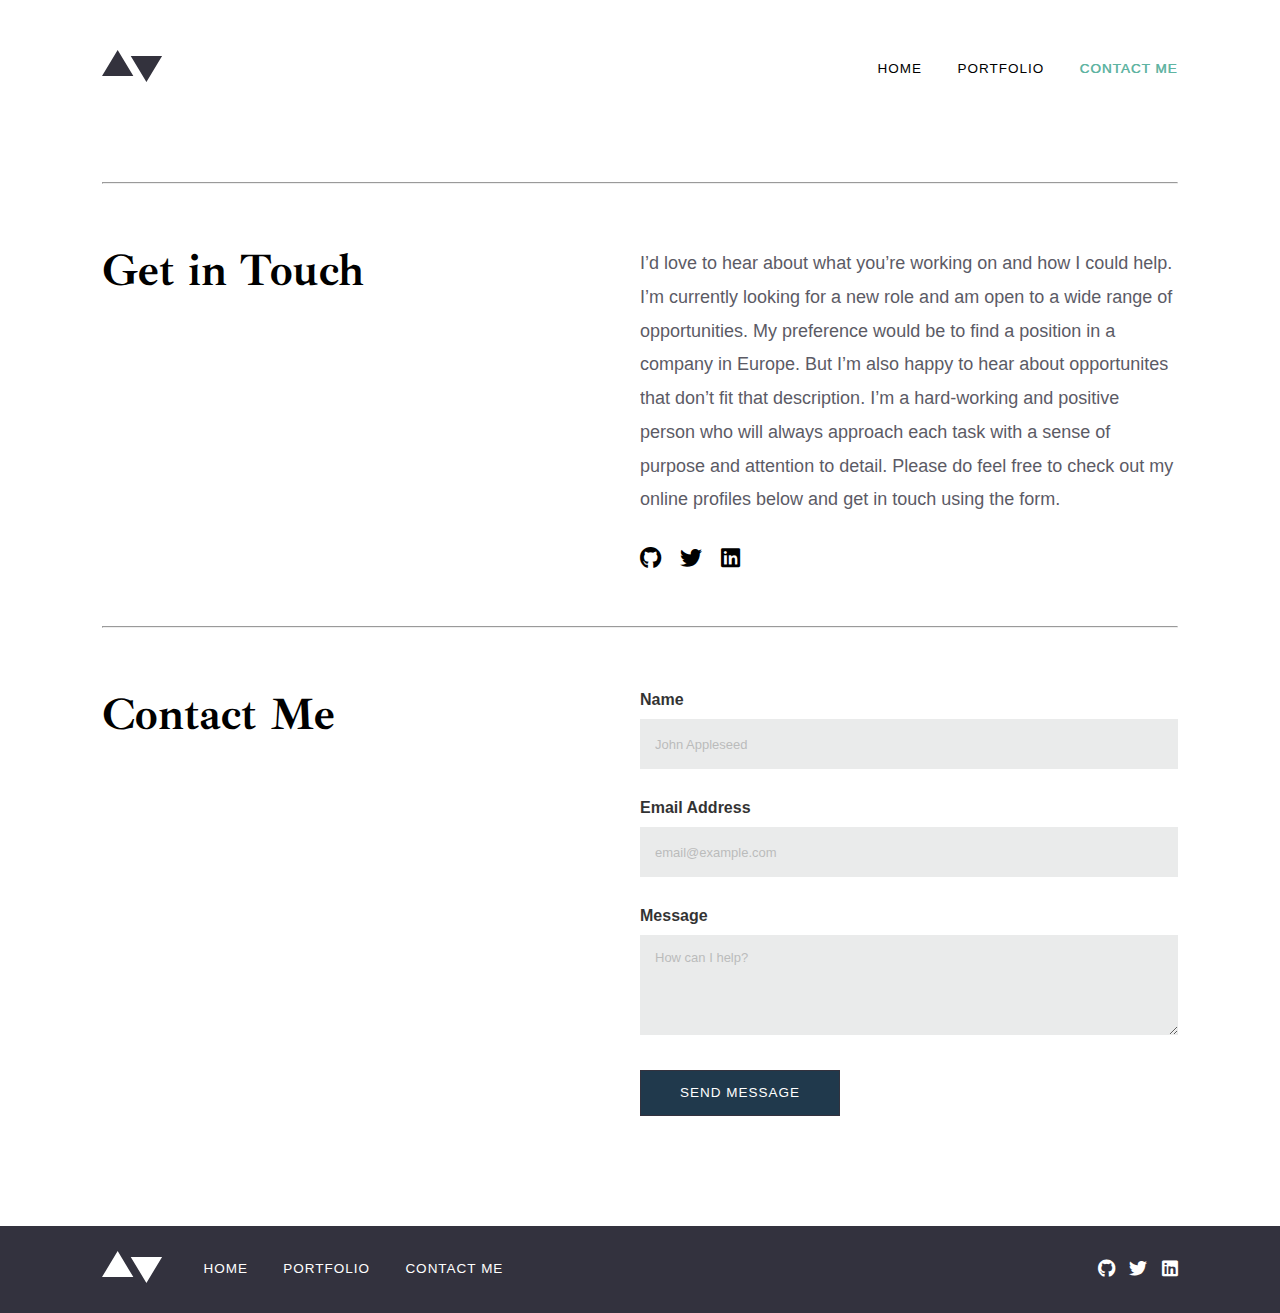
<file: contact.html>
<!DOCTYPE html>
<html lang="en">
<head>
    <meta charset="UTF-8">
    <meta name="viewport" content="width=device-width, initial-scale=1.0">
    <link rel="stylesheet" href="https://cdnjs.cloudflare.com/ajax/libs/font-awesome/5.12.1/css/all.min.css">
    <link rel="stylesheet" href="/styles/main.css">
    <link rel="icon" type="image/png" sizes="32x32" href="./images/favicon-32x32.png">
    <title>Yoseph Berhane | Personal Portfolio - Contact Me</title>
</head>

<body>
    <nav class="navbar">
        <a href="/index.html">
            <img src="/images/logo.svg" alt="Company logo">
        </a>
        <ul class="navbar__links">
          <li>
            <a href="/index.html">Home</a>
          </li>
          <li>
            <a href="/portfolio.html">Portfolio</a>
          </li>
          <li class="current">
            <a href="/contact.html">Contact Me</a>
          </li>
        </ul>
        <a href="#" class="navbar__mobile">
          <img src="/images/icons/hamburger.svg" class="hamburger" alt="Hamburger shape">
          <img src="/images/icons/close.svg" class="close" alt="X shape">
        </a>
      </nav>

    <main>
        <div class="in__touch">
            <hr>
            <h2>Get in Touch</h2>
            <div class="in__touch__text">
                <p>
                    I’d love to hear about what you’re working on and how I could help. I’m currently
                    looking for a new role and am open to a wide range of opportunities. My preference
                    would be to find a position in a company in Europe. But I’m also happy to hear about
                    opportunites that don’t fit that description. I’m a hard-working and positive person
                    who will always approach each task with a sense of purpose and attention to detail.
                    Please do feel free to check out my online profiles below and get in touch using the form.
                </p>
                <div class="socials">
                    <a href="https://github.com/isakbet" aria-label="View my work on Github" target="_blank">
                        <i class="fab fa-github"></i>
                    </a>
                    <a href="https://twitter.com/yosephbet" aria-label="Follow me on Twitter" target="_blank">
                        <i class="fab fa-twitter"></i>
                    </a>
                    <a href="https://www.linkedin.com/in/yosephberhane/" aria-label="Add me on LinkedIn"
                        target="_blank">
                        <i class="fab fa-linkedin"></i>
                    </a>
                </div>
            </div>
        </div>

        <div class="contact">
            <hr>
            <h2>Contact Me</h2>
              <form class="form" name="contact" method="POST" data-netlify="true" netlify-honeypot="bot-field">
                  <div hidden aria-hidden="true">
                      <label>
                          Don’t fill this out if you're human:
                          <input name="bot-field" />
                      </label>
                  </div>
                  <div class="form__control">
                      <label for="name">Name</label>
                      <input type="text" id="name" placeholder="John Appleseed" required>
                      <small></small>
                  </div>
                  <div class="form__control email">
                      <label for="email">Email Address</label>
                      <input type="email" id="email" placeholder="email@example.com" required>
                      <small></small>
                  </div>
                  <div class="form__control">
                      <label for="message">Message</label>
                      <textarea id="message" placeholder="How can I help?"></textarea>
                      <small></small>
                  </div>                                      
                    <button type="submit" class="btn">Send Message</button>                  
              </form>
        </div>
    </main>

    <footer class="footer">
        <a href="/index.html">
            <img src="/images/logo-white.svg" alt="Company logo">
        </a>
        <ul class="footer__links">
            <li>
                <a href="/index.html">Home</a>
            </li>
            <li>
                <a href="/portfolio.html">Portfolio</a>
            </li>
            <li>
                <a href="/contact.html">Contact Me</a>
            </li>
        </ul>
        <div class="socials">
            <a href="https://github.com/isakbet" aria-label="View my work on Github" target="_blank">
                <i class="fab fa-github"></i>
            </a>
            <a href="https://twitter.com/yosephbet" aria-label="Follow me on Twitter" target="_blank">
                <i class="fab fa-twitter"></i>
            </a>
            <a href="https://www.linkedin.com/in/yosephberhane/" aria-label="Add me on LinkedIn" target="_blank">
                <i class="fab fa-linkedin"></i>
            </a>
        </div>
    </footer>

    <script src="script.js"></script>
</body>

</html>
</file>
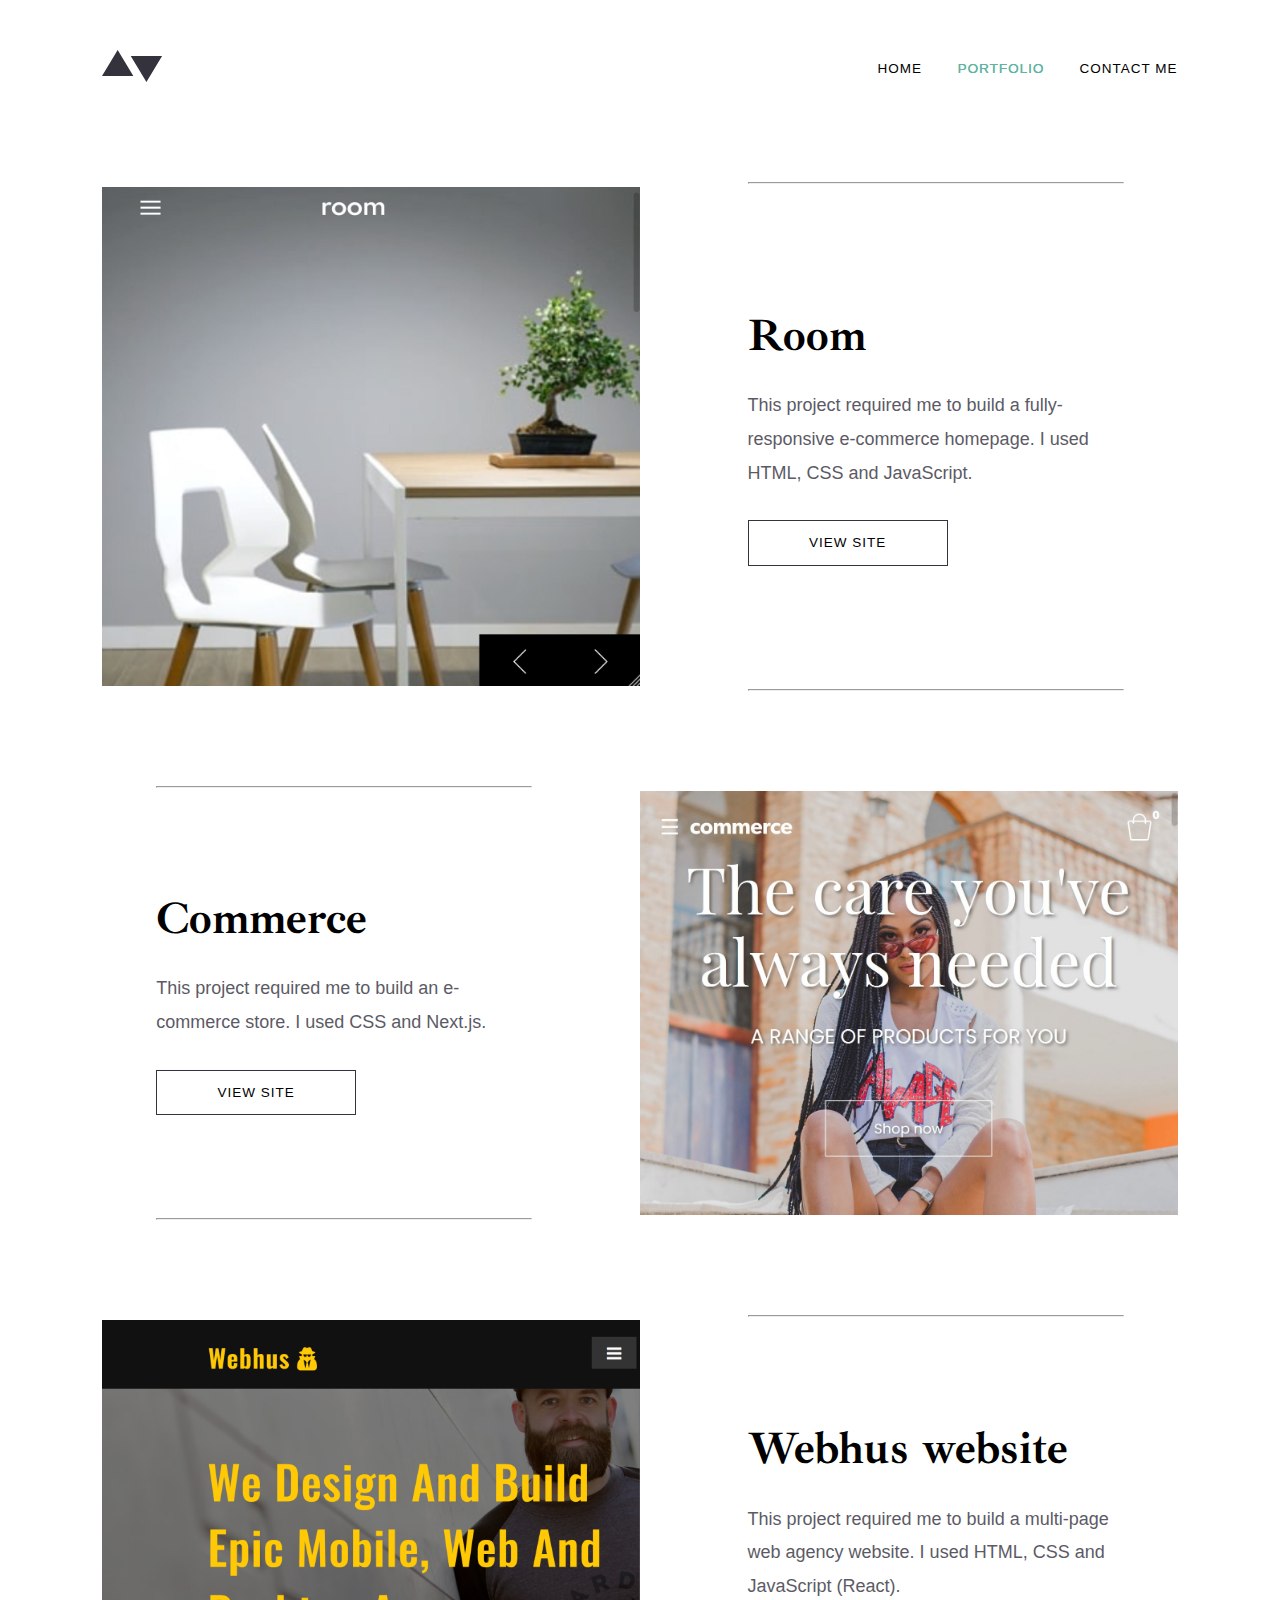
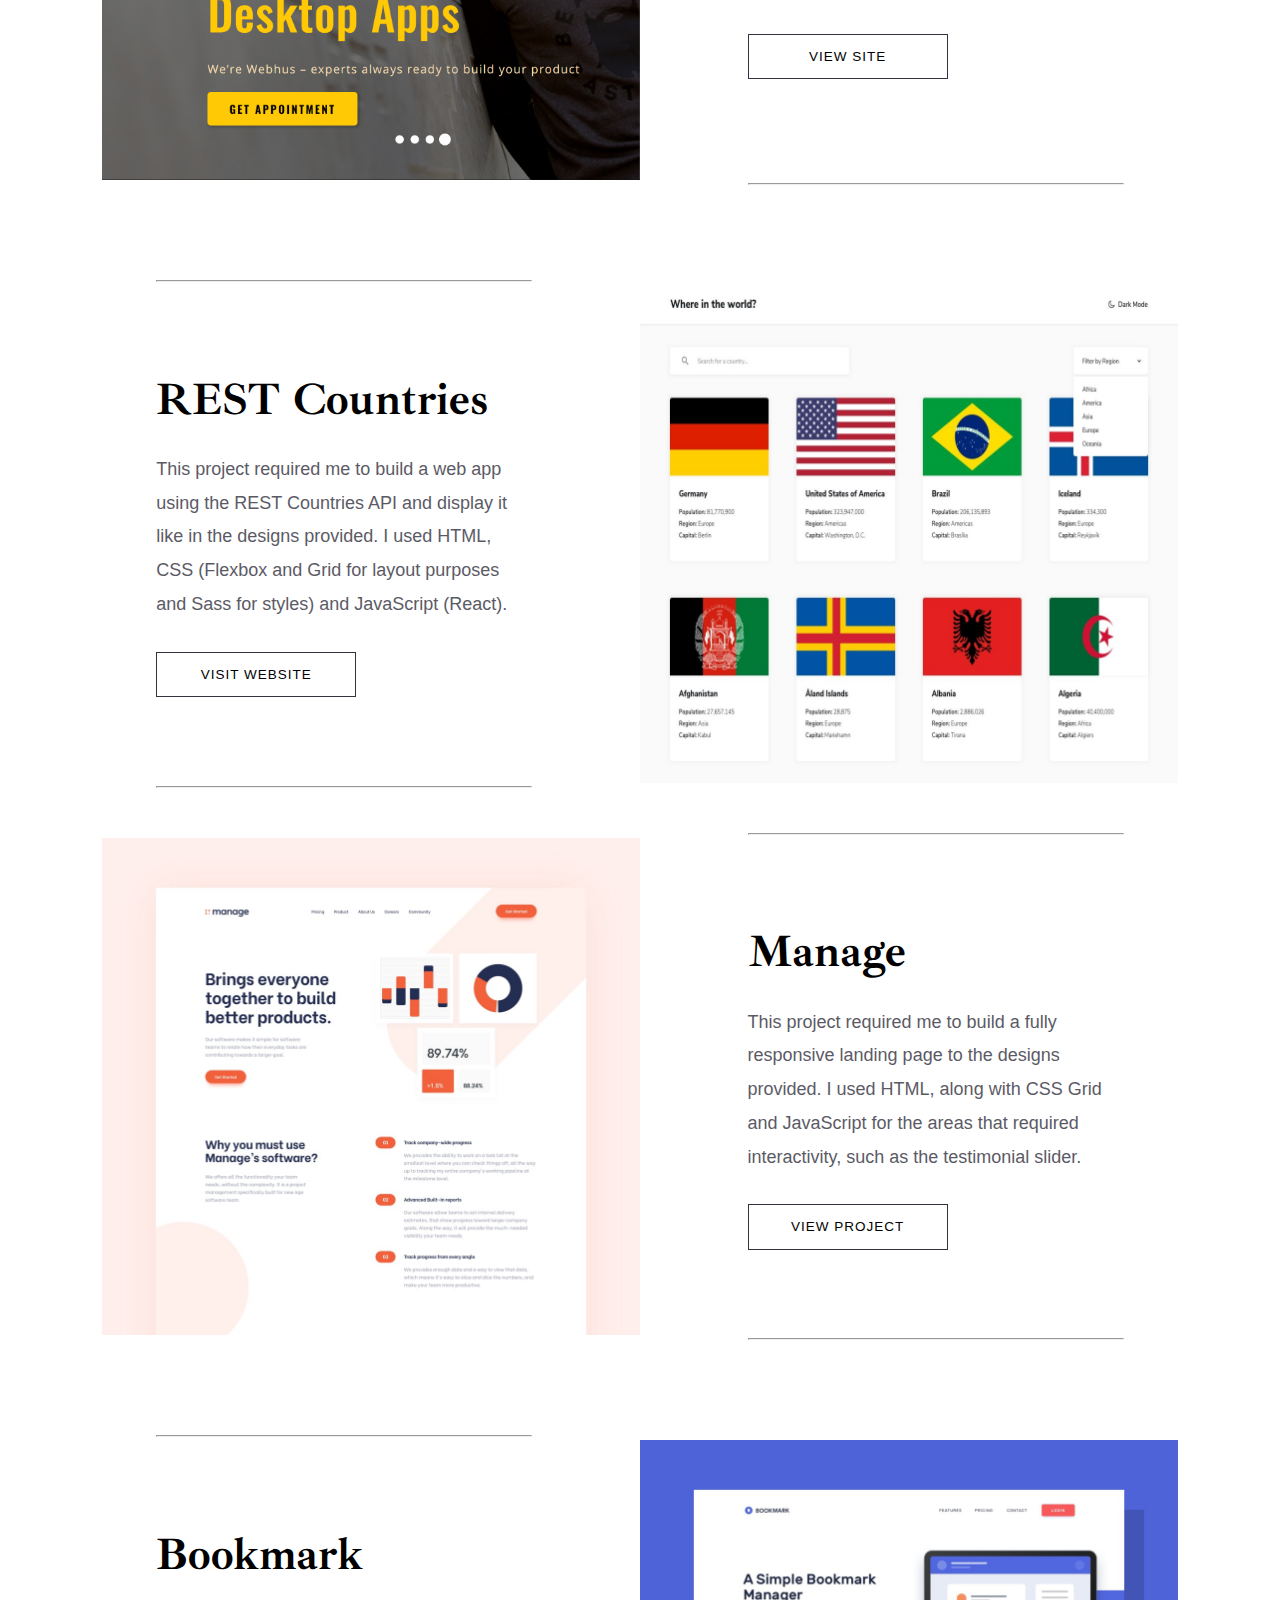
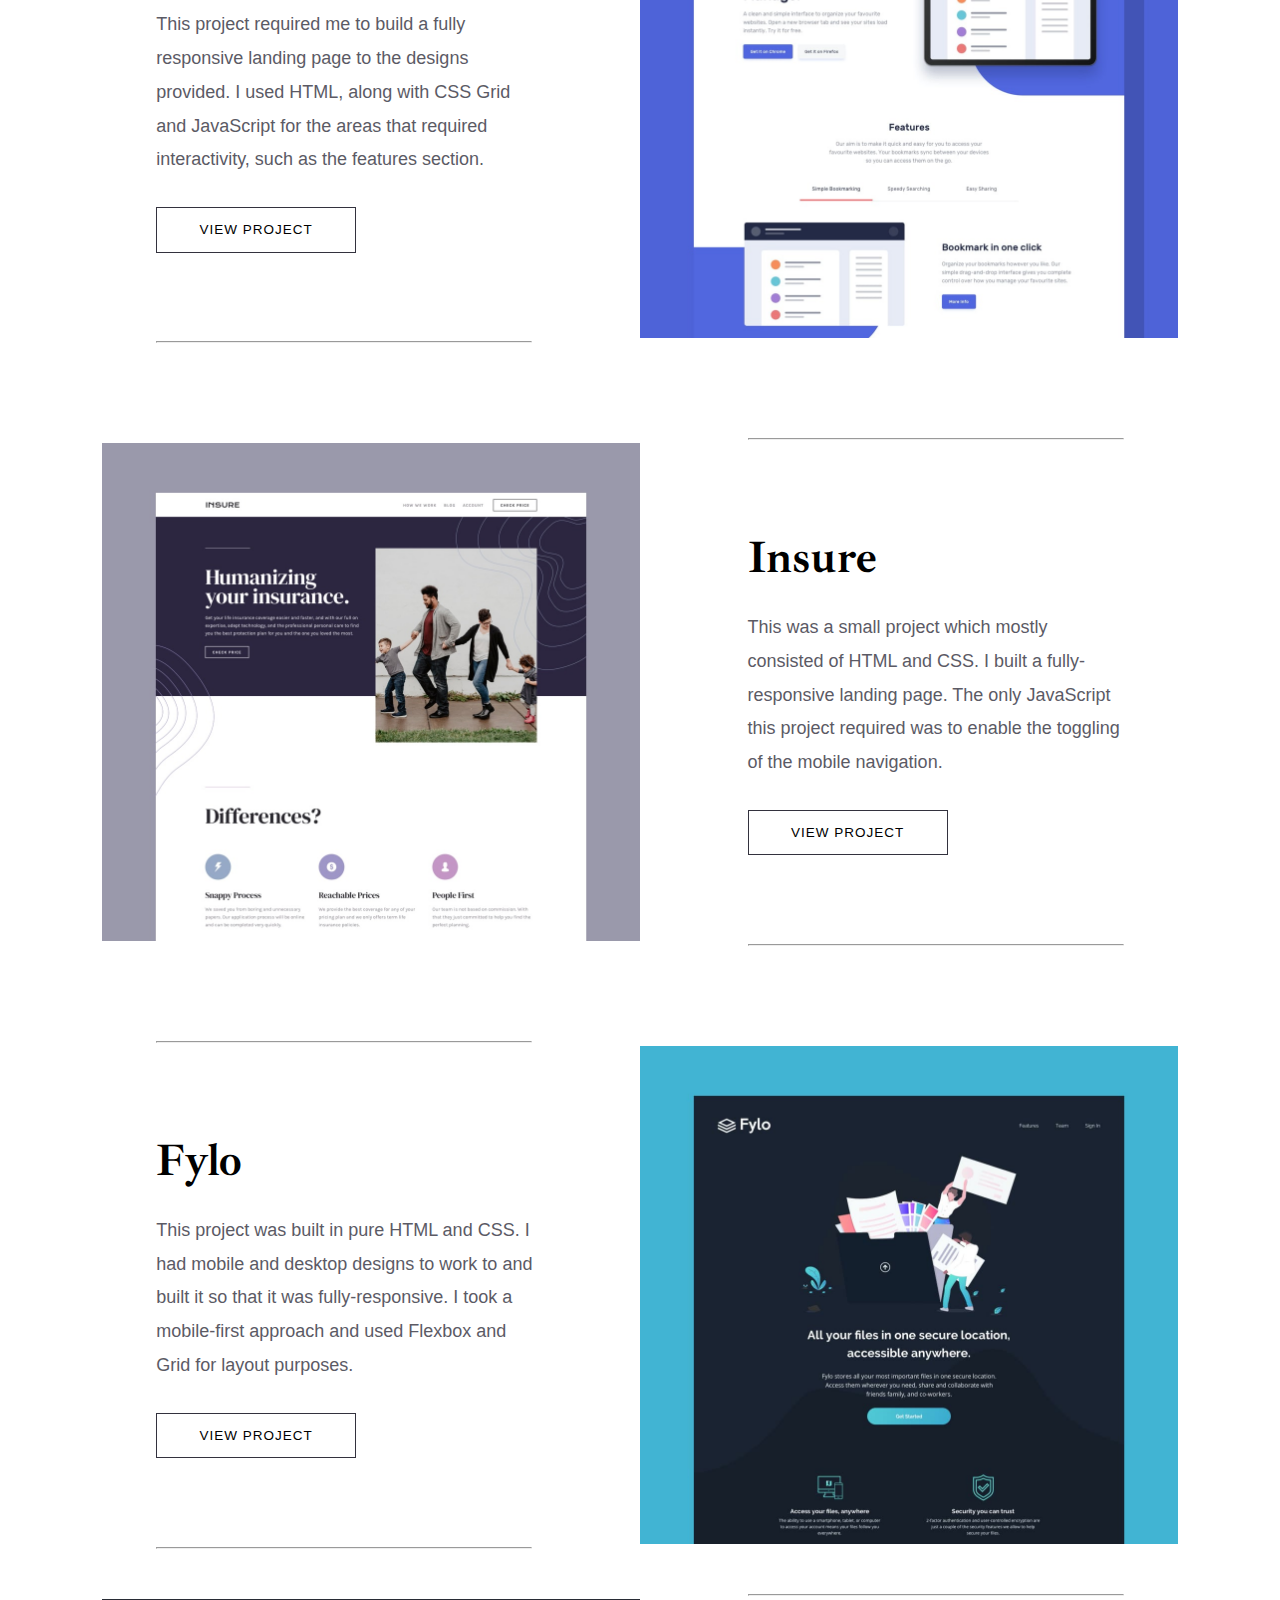
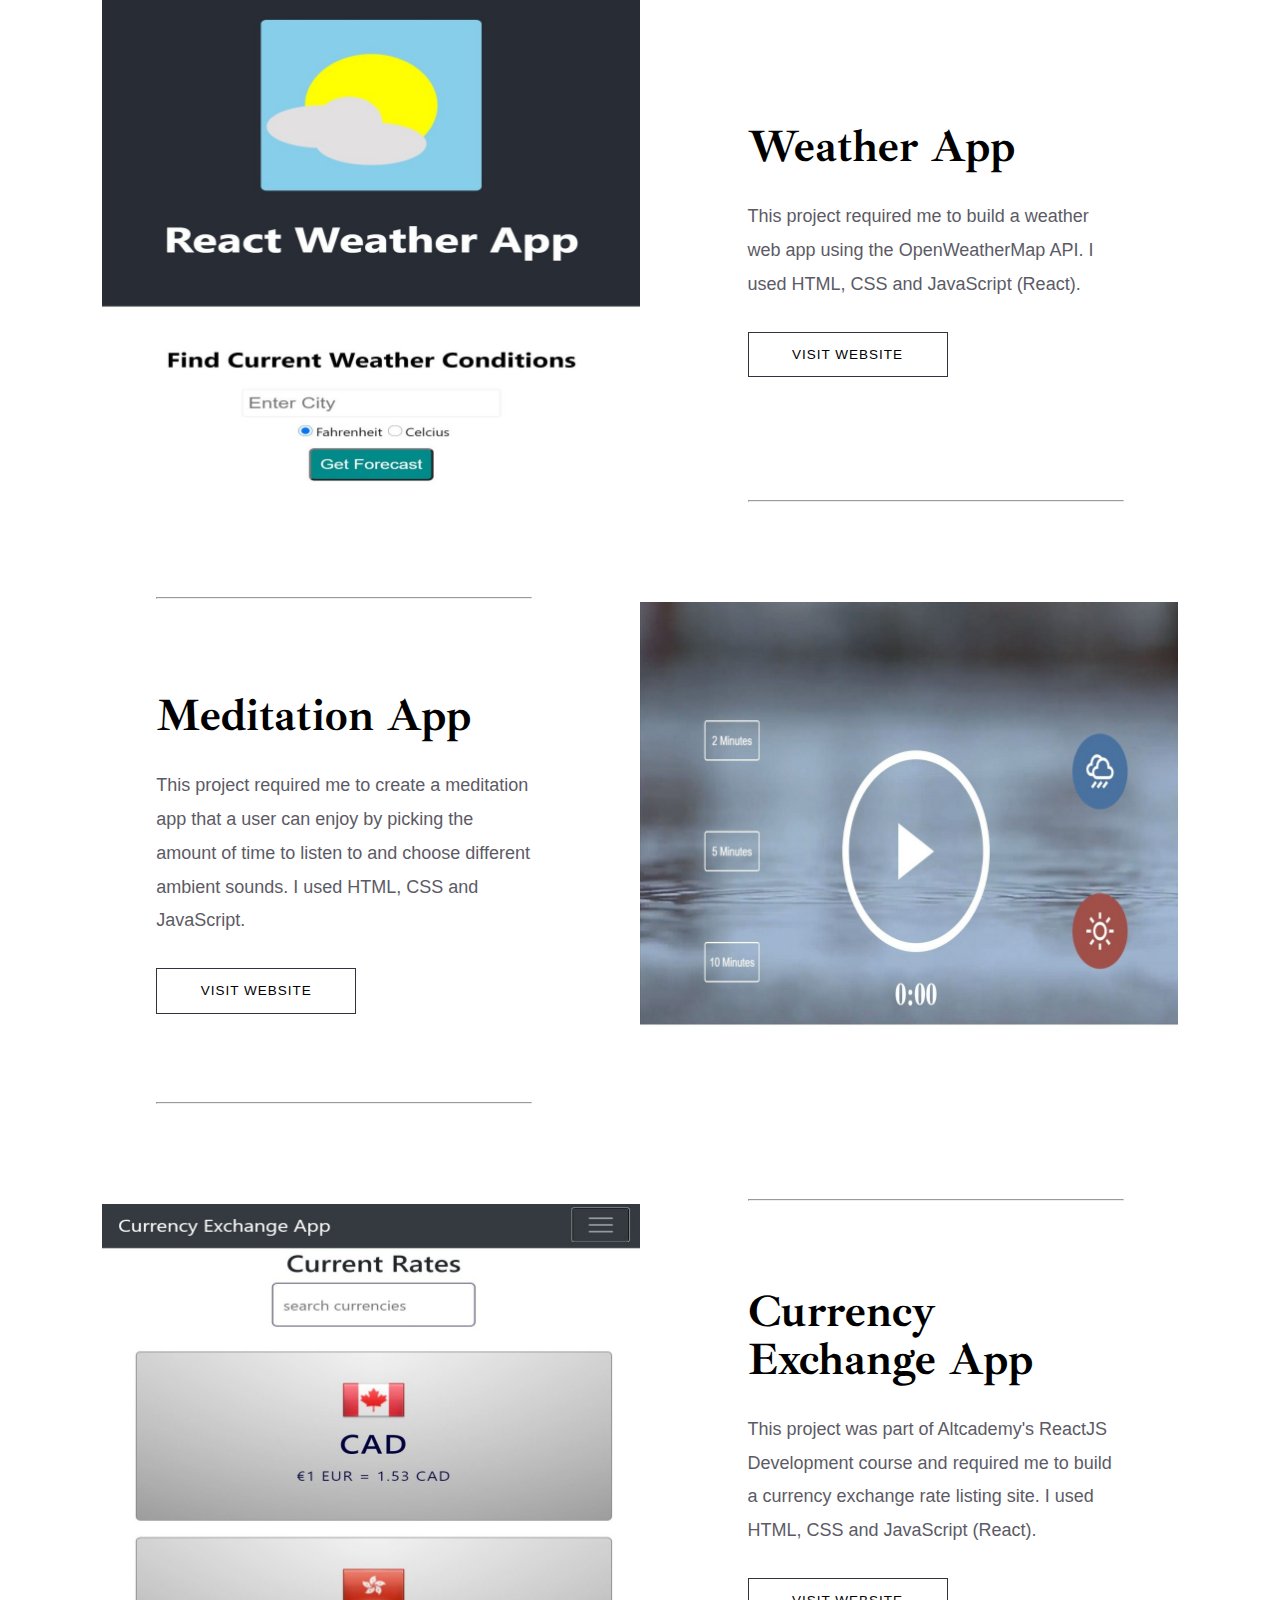
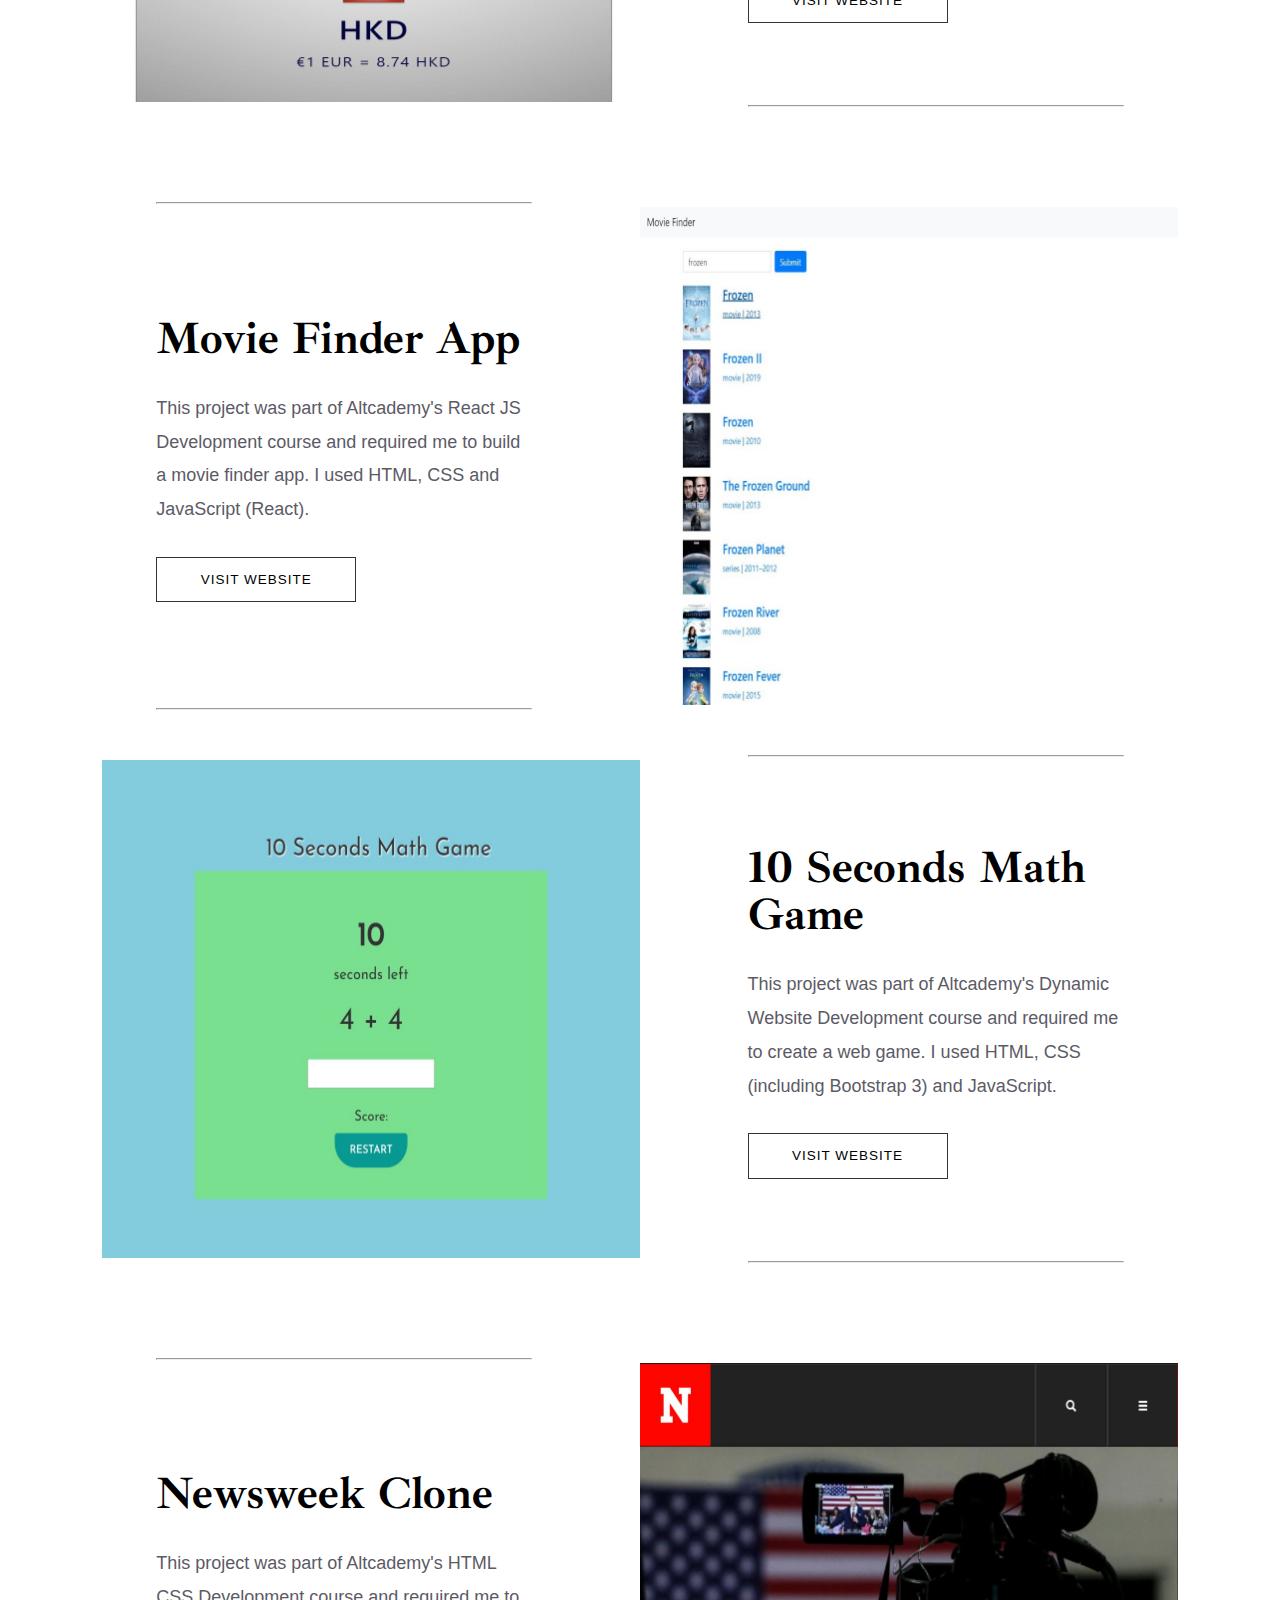
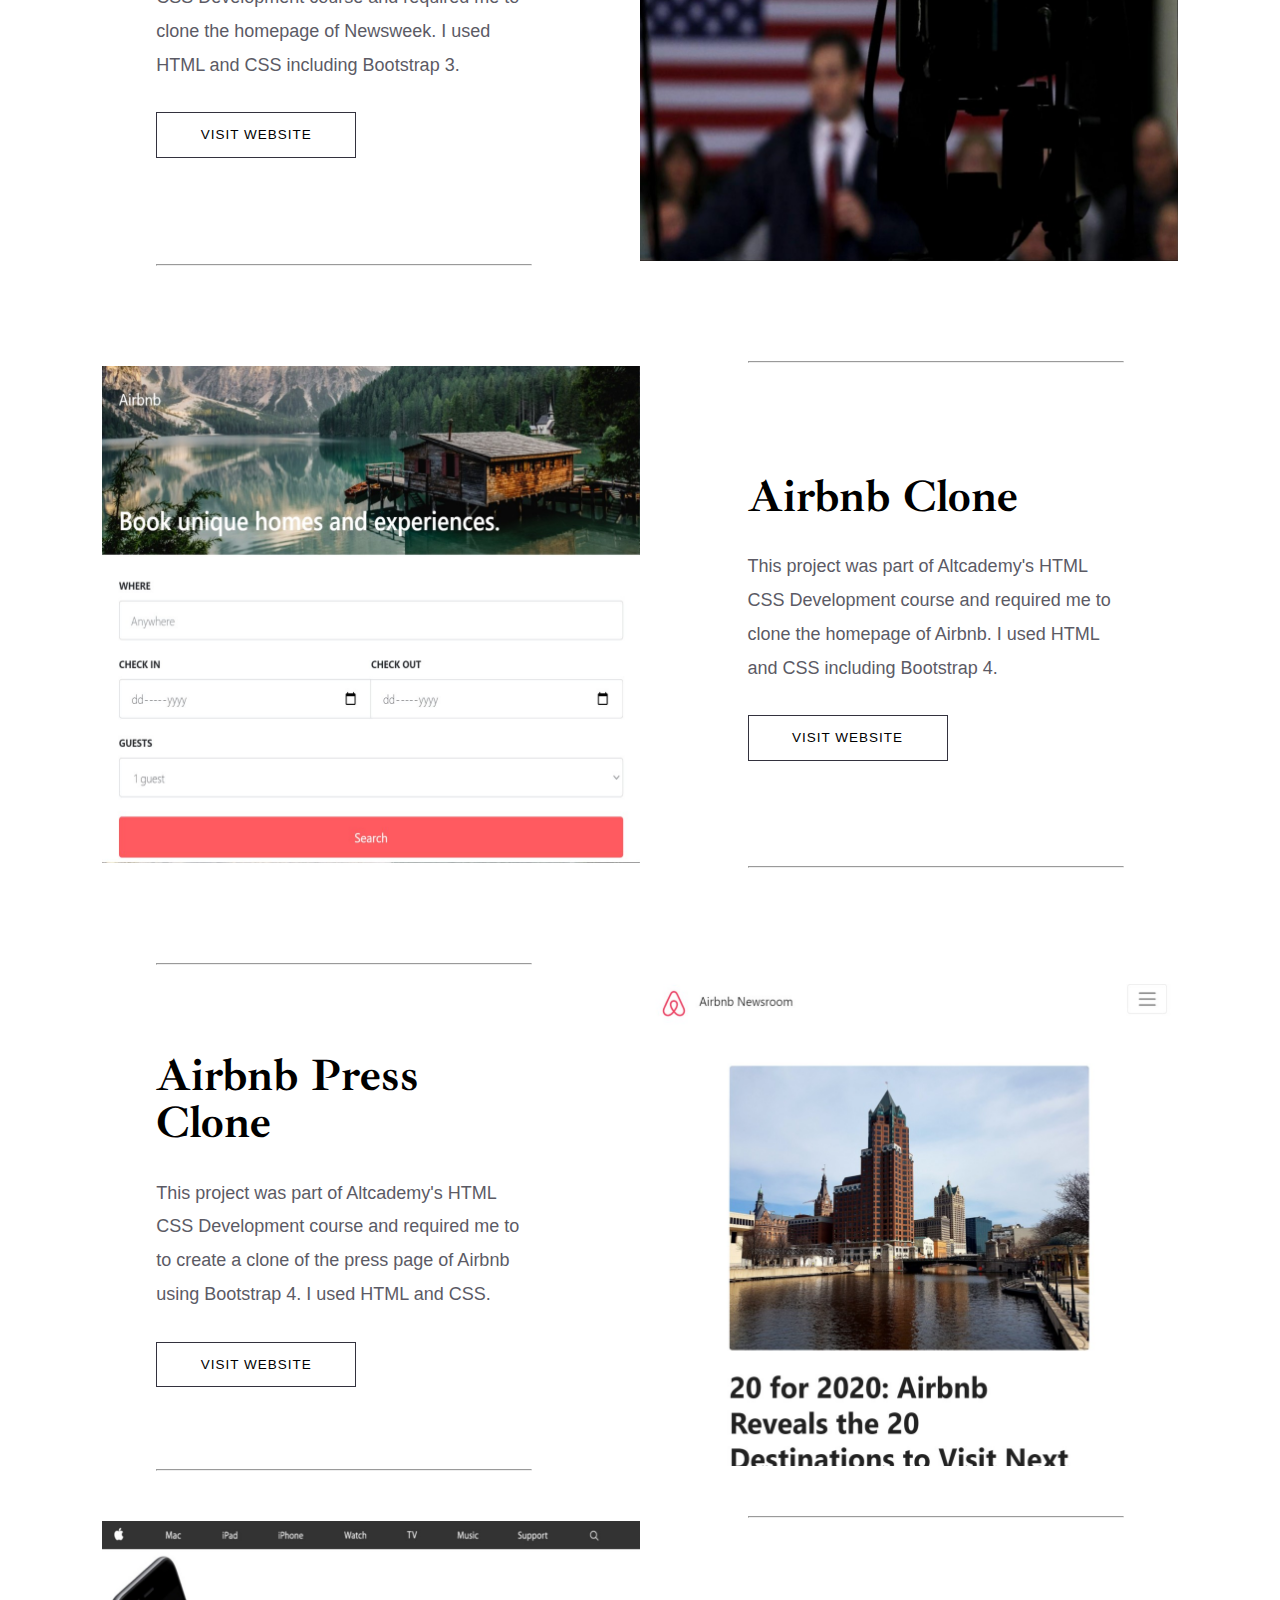
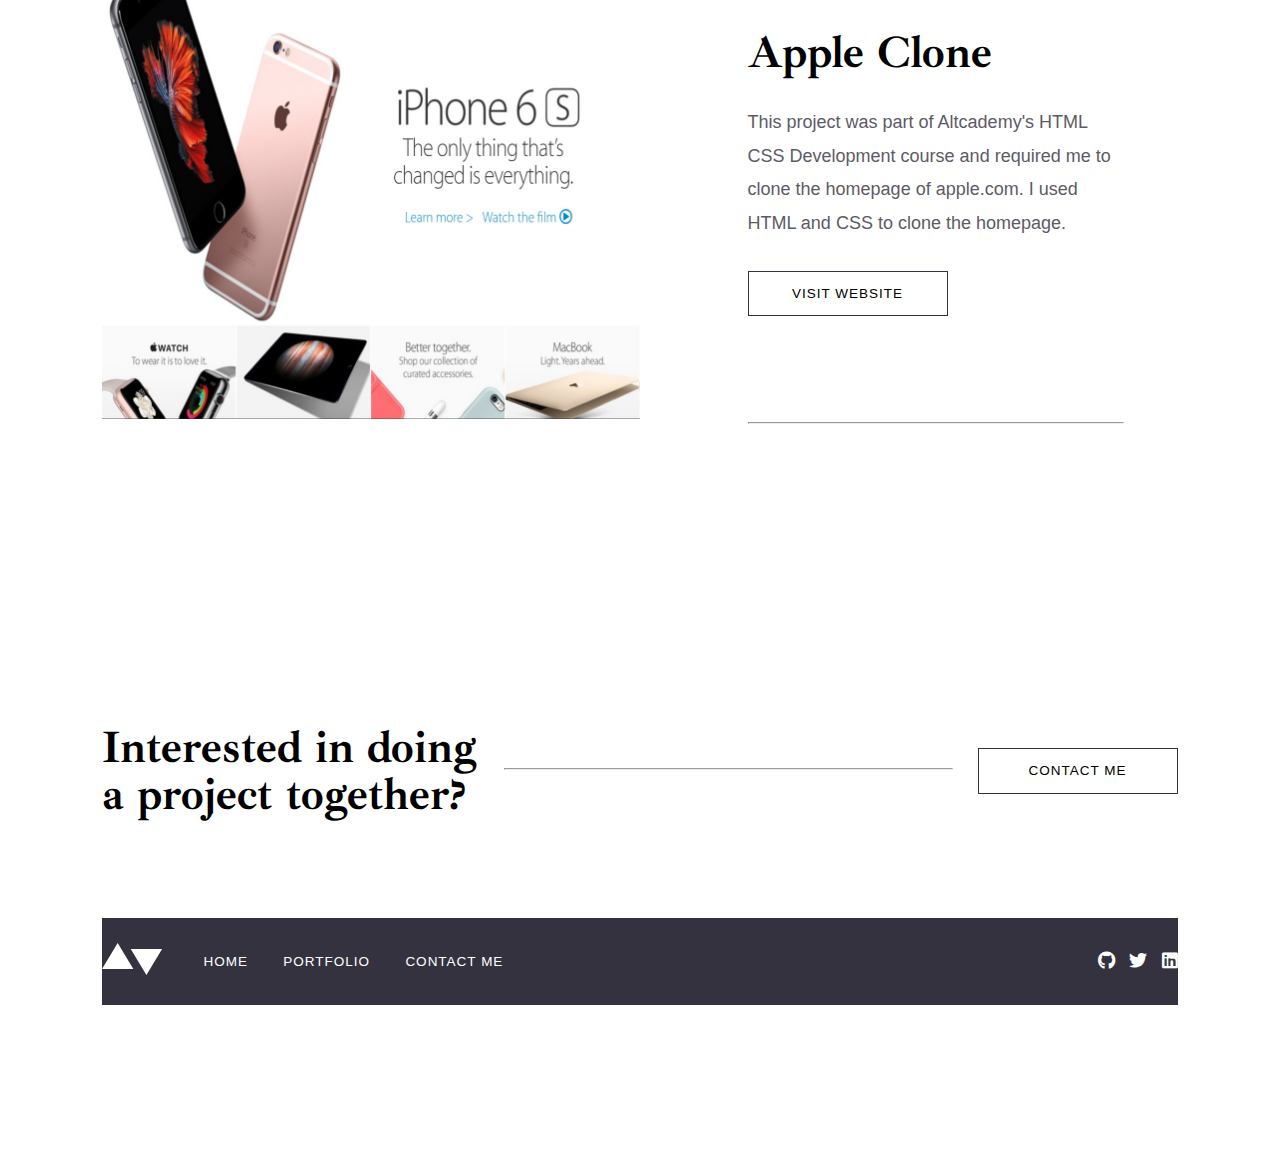
<file: portfolio.html>
<!DOCTYPE html>
<html lang="en">

<head>
  <meta charset="UTF-8" />
  <meta name="viewport" content="width=device-width, initial-scale=1.0" />
  <link rel="stylesheet" href="https://cdnjs.cloudflare.com/ajax/libs/font-awesome/5.12.2/css/all.min.css" />
  <link rel="stylesheet" href="/styles/main.css" />
  <link rel="icon" type="image/png" sizes="32x32" href="./images/favicon-32x32.png" />
  <title>Yoseph Berhane | Personal Portfolio - Main Portfolio</title>
</head>

<body>
  <nav class="navbar">
    <a href="/index.html">
      <img src="/images/logo.svg" alt="Company logo" />
    </a>
    <ul class="navbar__links">
      <li>
        <a href="/index.html">Home</a>
      </li>
      <li class="current">
        <a href="/portfolio.html">Portfolio</a>
      </li>
      <li>
        <a href="/contact.html">Contact Me</a>
      </li>
    </ul>
    <a href="#" class="navbar__mobile">
      <img src="/images/icons/hamburger.svg" class="hamburger" alt="Hamburger shape" />
      <img src="/images/icons/close.svg" class="close" alt="X shape" />
    </a>
  </nav>

  <div class="projects">
    <div class="project room">
      <div class="img__container">
        <img src="/images/portfolio/desktop/image-portfolio-room.JPG" alt="Room preview" />
      </div>
      <div class="description">
        <hr />
        <div class="desc__inner">
          <h2>Room</h2>
          <p>
            This project required me to build a fully-responsive e-commerce homepage.
            I used HTML, CSS and JavaScript.
          </p>
          <form action="https://room-home-page.netlify.app/"target="_blank" type="submit">
            <button class="btn">View Site</button>
          </form>
        </div>
        <hr />
      </div>
    </div>

    <div class="project chico">
      <div class="img__container">
        <img src="/images/portfolio/desktop/image-portfolio-chico.JPG" alt="Chico preview" />
      </div>
      <div class="description">
        <hr />
        <div class="desc__inner">
          <h2>Commerce</h2>
          <p>
            This project required me to build an e-commerce store. I used CSS and Next.js.
          </p>
          <form action="https://chic-o-store.netlify.app/"target="_blank" type="submit">
            <button class="btn">View Site</button>
          </form>
        </div>
        <hr />
      </div>
    </div>

    <div class="project webhus">
      <div class="img__container">
        <img src="/images/portfolio/desktop/image-webhus-portfolio.jpg" alt="Webhus preview" />
      </div>
      <div class="description">
        <hr />
        <div class="desc__inner">
          <h2>Webhus website</h2>
          <p>
            This project required me to build a multi-page web agency website. I used HTML, CSS and JavaScript (React).
          </p>
          <form action="https://webhuset.netlify.app"target="_blank" type="submit">
            <button class="btn">View Site</button>
          </form>
        </div>
        <hr />
      </div>
    </div>

    <div class="project rest">
      <div class="img__container">
        <img src="/images/portfolio/desktop/image-portfolio-rest@2x.jpg" alt="Portfolio preview" />
      </div>
      <div class="description">
        <hr />
        <div class="desc__inner">
          <h2>REST Countries</h2>
          <p>
            This project required me to build a web app using the REST
            Countries API and display it like in the designs provided. I used HTML, CSS (Flexbox
            and Grid for layout purposes and Sass for styles) and JavaScript (React).
          </p>
          <form action="https://country-search-app.now.sh/" target="_blank" type="submit">
            <button class="btn">Visit website</button>
          </form>
        </div>
        <hr />
      </div>
    </div>

    <div class="projects">
    <div class="project manage">
      <div class="img__container">
        <img src="/images/portfolio/desktop/image-portfolio-manage@2x.jpg" alt="Portfolio preview" />
      </div>
      <div class="description">
        <hr />
        <div class="desc__inner">
          <h2>Manage</h2>
          <p>
            This project required me to build a fully responsive landing page
            to the designs provided. I used HTML, along with CSS Grid and
            JavaScript for the areas that required interactivity, such as the
            testimonial slider.
          </p>
          <form action="projects/manage.html">
            <button class="btn">View Project</button>
          </form>
        </div>
        <hr />
      </div>
    </div>

    <div class="project bookmark">
      <div class="img__container">
        <img src="/images/portfolio/desktop/image-portfolio-bookmark@2x.jpg" alt="Portfolio preview" />
      </div>
      <div class="description">
        <hr />
        <div class="desc__inner">
          <h2>Bookmark</h2>
          <p>
            This project required me to build a fully responsive landing page
            to the designs provided. I used HTML, along with CSS Grid and
            JavaScript for the areas that required interactivity, such as the
            features section.
          </p>
          <form action="projects/bookmark.html">
            <button class="btn">View Project</button>
          </form>
        </div>
        <hr />
      </div>
    </div>

    <div class="project insure">
      <div class="img__container">
        <img src="/images/portfolio/desktop/image-portfolio-insure@2x.jpg" alt="Portfolio preview" />
      </div>
      <div class="description">
        <hr />
        <div class="desc__inner">
          <h2>Insure</h2>
          <p>
            This was a small project which mostly consisted of HTML and CSS. I
            built a fully-responsive landing page. The only JavaScript this
            project required was to enable the toggling of the mobile
            navigation.
          </p>
          <form action="projects/insure.html">
            <button class="btn">View Project</button>
          </form>
        </div>
        <hr />
      </div>
    </div>

    <div class="project fylo">
      <div class="img__container">
        <img src="/images/portfolio/desktop/image-portfolio-fylo@2x.jpg" alt="Portfolio preview" />
      </div>
      <div class="description">
        <hr />
        <div class="desc__inner">
          <h2>Fylo</h2>
          <p>
            This project was built in pure HTML and CSS. I had mobile and
            desktop designs to work to and built it so that it was
            fully-responsive. I took a mobile-first approach and used Flexbox and Grid for layout purposes.
          </p>
          <form action="projects/fylo.html">
            <button class="btn">View Project</button>
          </form>
        </div>
        <hr />
      </div>
    </div>

    <div class="projects">

    <div class="project weather">
      <div class="img__container">
        <img src="/images/portfolio/desktop/image-portfolio-weather@2x.jpg" alt="Portfolio preview" />
      </div>
      <div class="description">
        <hr />
        <div class="desc__inner">
          <h2>Weather App</h2>
          <p>
            This project required me to build a weather web app using the OpenWeatherMap API. I used HTML, CSS
            and JavaScript (React).
          </p>
          <form action="https://react-weather-app-2.netlify.app/" target="_blank" type="submit">
            <button class="btn">Visit website</button>
          </form>
        </div>
        <hr />
      </div>
    </div>

      <div class="project meditation">
        <div class="img__container">
          <img src="/images/portfolio/desktop/image-portfolio-meditate@2x.jpg" alt="Portfolio preview" />
        </div>
        <div class="description">
          <hr />
          <div class="desc__inner">
            <h2>Meditation App</h2>
            <p>
              This project required me to create a meditation app that a user can enjoy by picking the
              amount of time to listen to and choose different ambient sounds. I used HTML, CSS and JavaScript.
            </p>
            <form action="https://meditation-app-2.netlify.app/" target="_blank" type="submit">
              <button class="btn">Visit website</button>
            </form>
          </div>
          <hr />
        </div>
      </div>
    

        

      <div class="project converter">
        <div class="img__container">
          <img src="/images/portfolio/desktop/image-portfolio-converter@2x.jpg" alt="Portfolio preview" />
        </div>
        <div class="description">
          <hr />
          <div class="desc__inner">
            <h2>Currency Exchange App</h2>
            <p>
              This project was part of Altcademy's ReactJS Development course and required me to build a currency
              exchange rate listing site. I used HTML, CSS and JavaScript (React).
            </p>
            <form action="https://currency-converter-website.herokuapp.com/" target="_blank" type="submit">
              <button class="btn">Visit website</button>
            </form>
          </div>
          <hr />
        </div>
      </div>
      

      <div class="project moviefinder">
        <div class="img__container">
          <img src="/images/portfolio/desktop/image-portfolio-moviefinder@2x.jpg" alt="Portfolio preview" />
        </div>
        <div class="description">
          <hr />
          <div class="desc__inner">
            <h2>Movie Finder App</h2>
            <p>
              This project was part of Altcademy's React JS Development course and required me to build a movie finder
              app. I used HTML, CSS and JavaScript (React).
            </p>
            <form action="https://movie-finder-2-app.netlify.app/" target="_blank" type="submit">
              <button class="btn">Visit website</button>
            </form>
          </div>
          <hr />
        </div>
      </div>
  
      <div class="projects">

      <div class="project mathgame">
        <div class="img__container">
          <img src="/images/portfolio/desktop/image-portfolio-mathgame@2x.jpg" alt="Portfolio preview" />
        </div>
        <div class="description">
          <hr />
          <div class="desc__inner">
            <h2>10 Seconds Math Game</h2>
            <p>
              This project was part of Altcademy's Dynamic Website Development course and required me to create a
              web game. I used HTML, CSS (including Bootstrap 3) and JavaScript.
            </p>
            <form action="https://10-second-maths-game.netlify.app/" target="_blank" type="submit">
              <button class="btn">Visit website</button>
            </form>
          </div>
          <hr />
        </div>
      </div>


      <div class="project newsweek">
        <div class="img__container">
          <img src="/images/portfolio/desktop/image-portfolio-newsweek@2x.jpg" alt="Portfolio preview" />
        </div>
        <div class="description">
          <hr />
          <div class="desc__inner">
            <h2>Newsweek Clone</h2>
            <p>
              This project was part of Altcademy's HTML CSS Development course and required me to clone the homepage
              of Newsweek. I used HTML and CSS including Bootstrap 3.
            </p>
            <form action="https://newsweek-clone-yoseph.netlify.app/" target="_blank" type="submit">
              <button class="btn">Visit website</button>
            </form>
          </div>
          <hr />
        </div>
      </div>

      <div class="project airbnb">
        <div class="img__container">
          <img src="/images/portfolio/desktop/image-portfolio-airbnb@2x.jpg" alt="Portfolio preview" />
        </div>
        <div class="description">
          <hr />
          <div class="desc__inner">
            <h2>Airbnb Clone</h2>
            <p>
              This project was part of Altcademy's HTML CSS Development course and required me to clone the homepage
              of Airbnb. I used HTML and CSS including Bootstrap 4.
            </p>
            <form action="https://airbnb-clone-yoseph.netlify.app/" target="_blank" type="submit">
              <button class="btn">Visit website</button>
            </form>
          </div>
          <hr />
        </div>
      </div>

      <div class="project airbnbnewsroom">
        <div class="img__container">
          <img src="/images/portfolio/desktop/image-portfolio-airbnbnewsroom@2x.jpg" alt="Portfolio preview" />
        </div>
        <div class="description">
          <hr />
          <div class="desc__inner">
            <h2>Airbnb Press Clone</h2>
            <p>
              This project was part of Altcademy's HTML CSS Development course and required me to to create a clone of
              the press page of Airbnb using Bootstrap 4. I used HTML and CSS.
            </p>
            <form action="https://airbnb-newsroom-clone-yoseph.netlify.app/" target="_blank" type="submit">
              <button class="btn">Visit website</button>
            </form>
          </div>
          <hr />
        </div>
      </div>

<div class="projects">
      <div class="project apple">
        <div class="img__container">
          <img src="/images/portfolio/desktop/image-portfolio-apple@2x.jpg" alt="Portfolio preview" />
        </div>
        <div class="description">
          <hr />
          <div class="desc__inner">
            <h2>Apple Clone</h2>
            <p>
              This project was part of Altcademy's HTML CSS Development course and required me to clone the
              homepage of apple.com. I used HTML and CSS to clone the homepage.
            </p>
            <form action="https://apple-clone-yoseph.netlify.app/" target="_blank" type="submit">
              <button class="btn">Visit website</button>
            </form>
          </div>
          <hr />
        </div>
      </div>

    </div>
  </div>
  



  <div class="cta">
    <h2>Interested in doing a project together?</h2>
    <hr />
    <form action="/contact.html">
      <button type="submit" class="btn">Contact me</button>
    </form>
  </div>

  <footer class="footer">
    <a href="/index.html">
      <img src="/images/logo-white.svg" alt="Company logo" />
    </a>
    <ul class="footer__links">
      <li>
        <a href="/index.html">Home</a>
      </li>
      <li>
        <a href="/portfolio.html">Portfolio</a>
      </li>
      <li>
        <a href="/contact.html">Contact Me</a>
      </li>
    </ul>
    <div class="socials">
      <a href="#" aria-label="View my work on Github">
        <i class="fab fa-github"></i>
      </a>
      <a href="#" aria-label="Follow me on Twitter">
        <i class="fab fa-twitter"></i>
      </a>
      <a href="#" aria-label="Add me on LinkedIn">
        <i class="fab fa-linkedin"></i>
      </a>
    </div>
  </footer>

  <script src="script.js"></script>
</body>

</html>
</file>
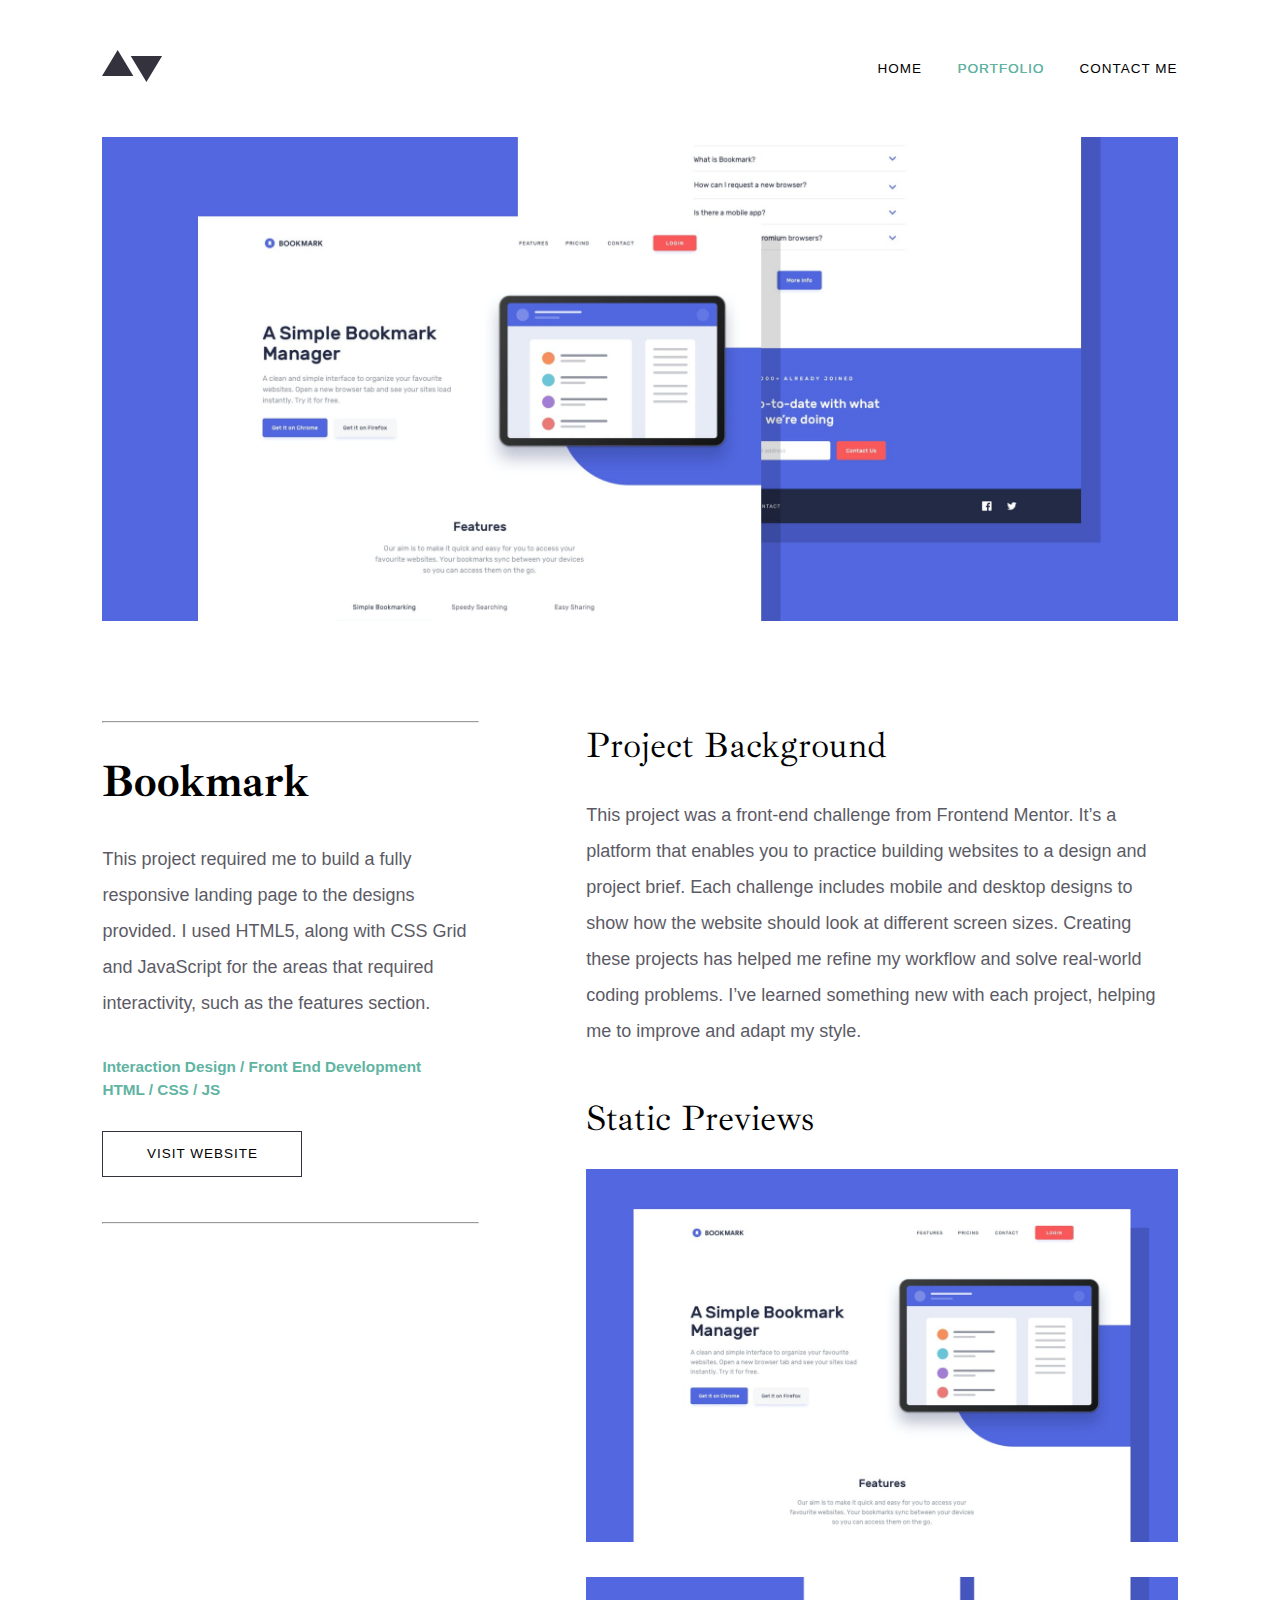
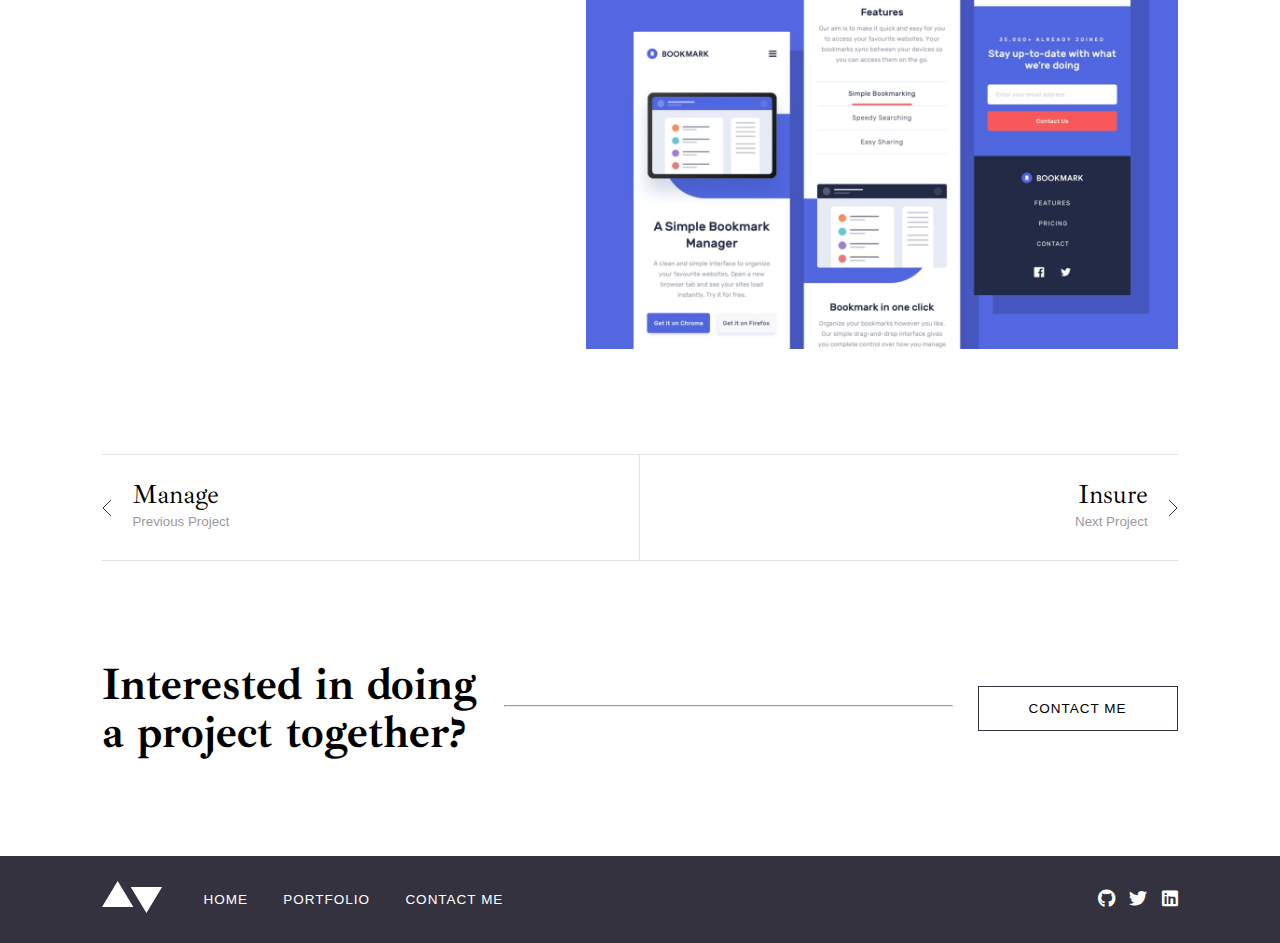
<file: projects/bookmark.html>
<!DOCTYPE html>
<html lang="en">
<head>
    <meta charset="UTF-8">
    <meta name="viewport" content="width=device-width, initial-scale=1.0">
    <link rel="stylesheet" href="https://cdnjs.cloudflare.com/ajax/libs/font-awesome/5.12.1/css/all.min.css">
    <link rel="stylesheet" href="/styles/main.css">
    <link rel="icon" type="image/png" sizes="32x32" href="./images/favicon-32x32.png">
    <title>Frontend Mentor | Minimalist Portfolio - Bookmark Project</title>
</head>

<body>
  <nav class="navbar">
    <a href="/index.html">
      <img src="/images/logo.svg" alt="Company logo">
    </a>
    <ul class="navbar__links">
      <li>
        <a href="/index.html">Home</a>
      </li>
      <li class="current">
        <a href="/portfolio.html">Portfolio</a>
      </li>
      <li>
        <a href="/contact.html">Contact Me</a>
      </li>
    </ul>
    <a href="#" class="navbar__mobile">
      <img src="/images/icons/hamburger.svg" class="hamburger" alt="Hamburger shape">
      <img src="/images/icons/close.svg" class="close" alt="X shape">
    </a>
  </nav>
  
      <div class="img__container">
        <img src="/images/detail/desktop/image-bookmark-hero@2x.jpg" alt="Static preview of webpage">
      </div>

      <div class="project__details">
        <div class="overview">
          <hr>
          <h2>Bookmark</h2>
          <p>
            This project required me to build a fully responsive landing page to the designs 
            provided. I used HTML5, along with CSS Grid and JavaScript for the areas that 
            required interactivity, such as the features section.
          </p>
          <small> 
            Interaction Design / Front End Development
            <br>
            HTML / CSS / JS
          </small>
          <form action="https://bookmark-landing-page-psi.now.sh/" target="_blank" type="submit">
            <button class="btn">Visit website</button>
          </form>
          <hr>
        </div>

        <div class="bg__previews">
          <div class="background">
            <h3>Project Background</h3>
            <p>
              This project was a front-end  challenge from Frontend Mentor. It’s a platform that 
              enables you to practice building websites to a design and project brief. Each challenge 
              includes mobile and desktop designs to show how the website should look at different 
              screen sizes. Creating these projects has helped me refine my workflow and solve 
              real-world coding problems. I’ve learned something new with each project, helping 
              me to improve and adapt my style.
            </p>
          </div>
          <div class="previews">
            <h3>Static Previews</h3>
            <img src="/images/detail/desktop/image-bookmark-preview-1@2x.jpg" alt="">
            <img src="/images/detail/desktop/image-bookmark-preview-2@2x.jpg" alt="">
          </div>
        </div>
      </div>
    
      <div class="project__nav">
        <form action="/projects/manage.html">
          <button>
            <svg xmlns="http://www.w3.org/2000/svg" width="10" height="16"><path fill="none" stroke="#33323D" d="M9 0L1 8l8 8"/></svg>
            <svg xmlns="http://www.w3.org/2000/svg" width="10" height="16"><path fill="none" stroke="#33323D" d="M9 0L1 8l8 8"/></svg>
            <div class="prev">
              <h3>Manage</h3>
              <p>Previous Project</p></div>
          </button>
        </form>
        <form action="/projects/insure.html">
          <button>
            <svg xmlns="http://www.w3.org/2000/svg" width="10" height="16"><path fill="none" stroke="#33323D" d="M1 0l8 8-8 8"/></svg>
            <svg xmlns="http://www.w3.org/2000/svg" width="10" height="16"><path fill="none" stroke="#33323D" d="M1 0l8 8-8 8"/></svg>
            <div class="next">
              <h3>Insure</h3>
              <p>Next Project</p>
            </div>
          </button>
        </form>
      </div>

      <div class="cta">
        <h2>Interested in doing a project together?</h2>
        <hr>
        <form action="/contact.html">
          <button type="submit" class="btn">Contact me</button>
        </form>
      </div>
    
      <footer class="footer">
        <a href="/index.html">
          <img src="/images/logo-white.svg" alt="Company logo">
        </a>
          <ul class="footer__links">
            <li>
              <a href="/index.html">Home</a>
            </li>
            <li>
              <a href="/portfolio.html">Portfolio</a>
            </li>
            <li>
              <a href="/contact.html">Contact Me</a>
            </li>
          </ul>
          <div class="socials">
            <a href="#" aria-label="View my work on Github">
              <i class="fab fa-github"></i>
            </a>
            <a href="#" aria-label="Follow me on Twitter">
              <i class="fab fa-twitter"></i>
            </a>
            <a href="#" aria-label="Add me on LinkedIn">
              <i class="fab fa-linkedin"></i>
            </a>
          </div>
      </footer>

    <script src="/script.js"></script>
</body>
</html>
</file>
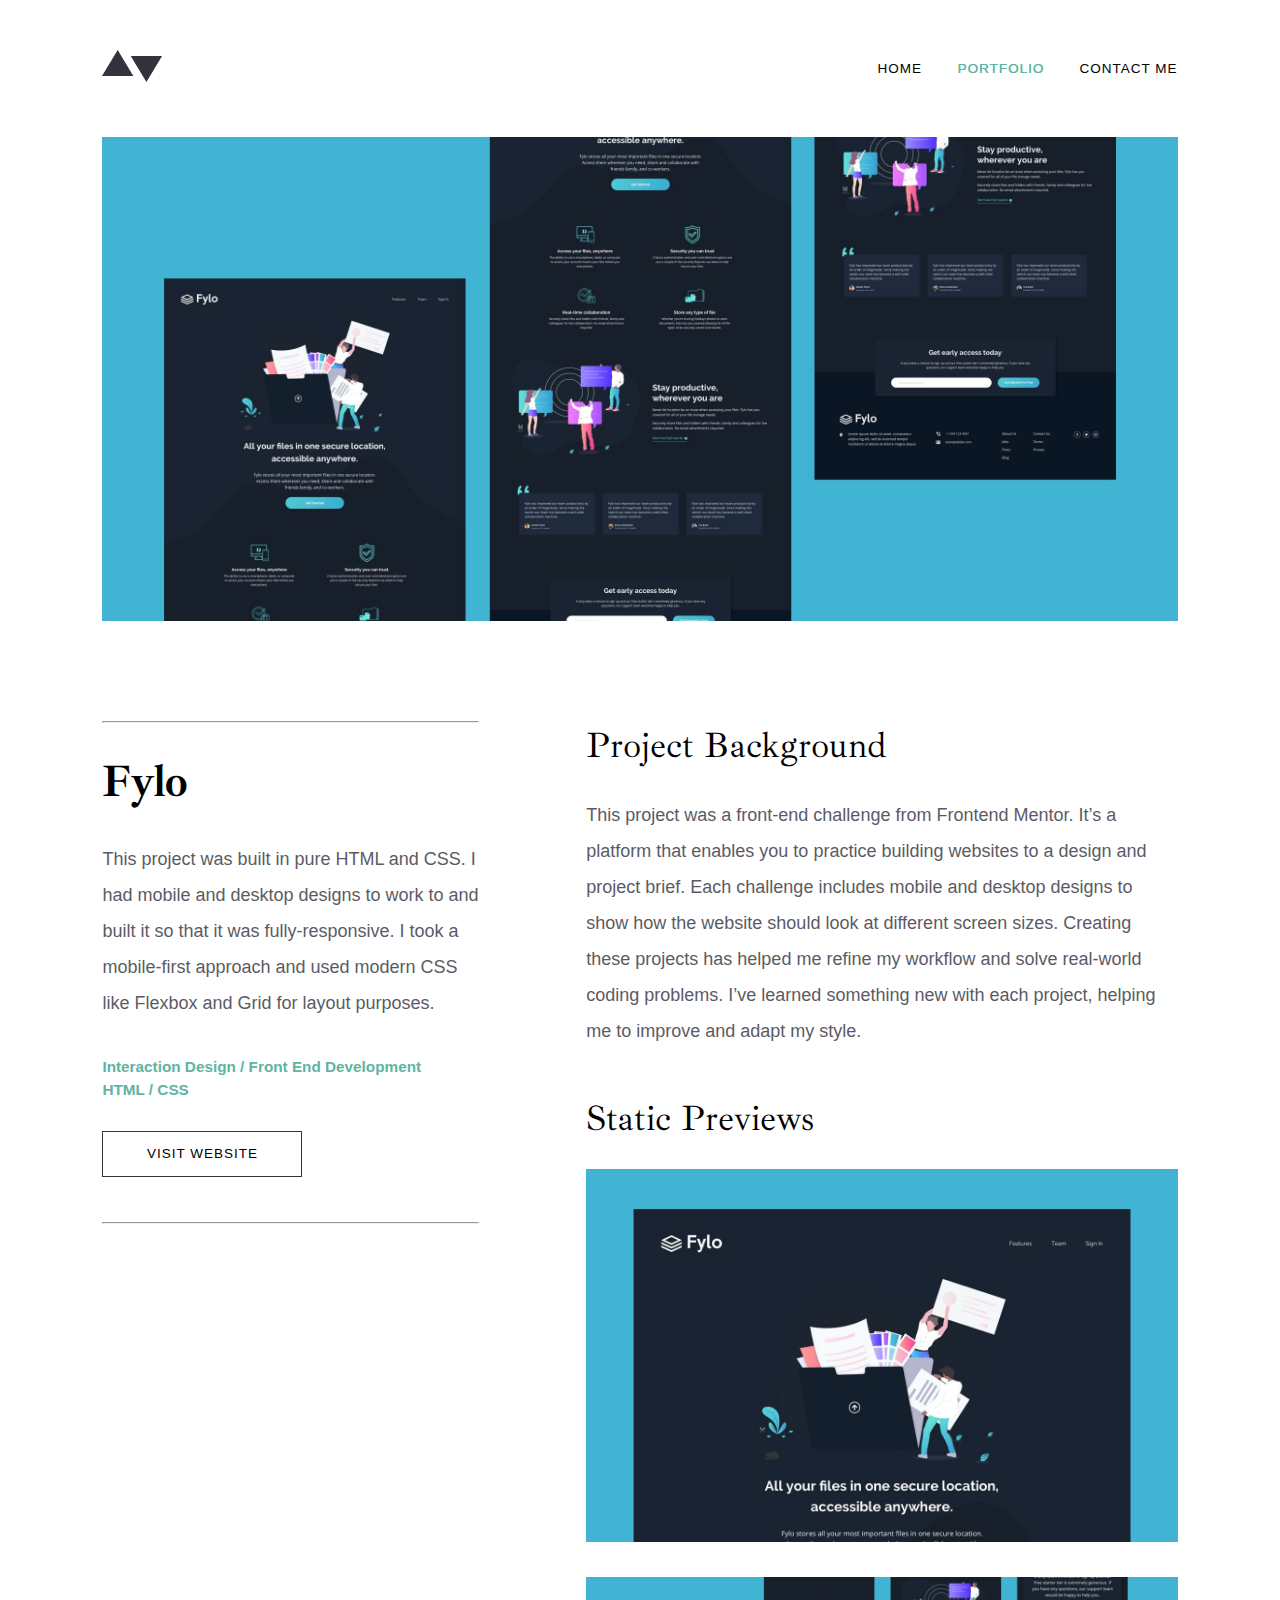
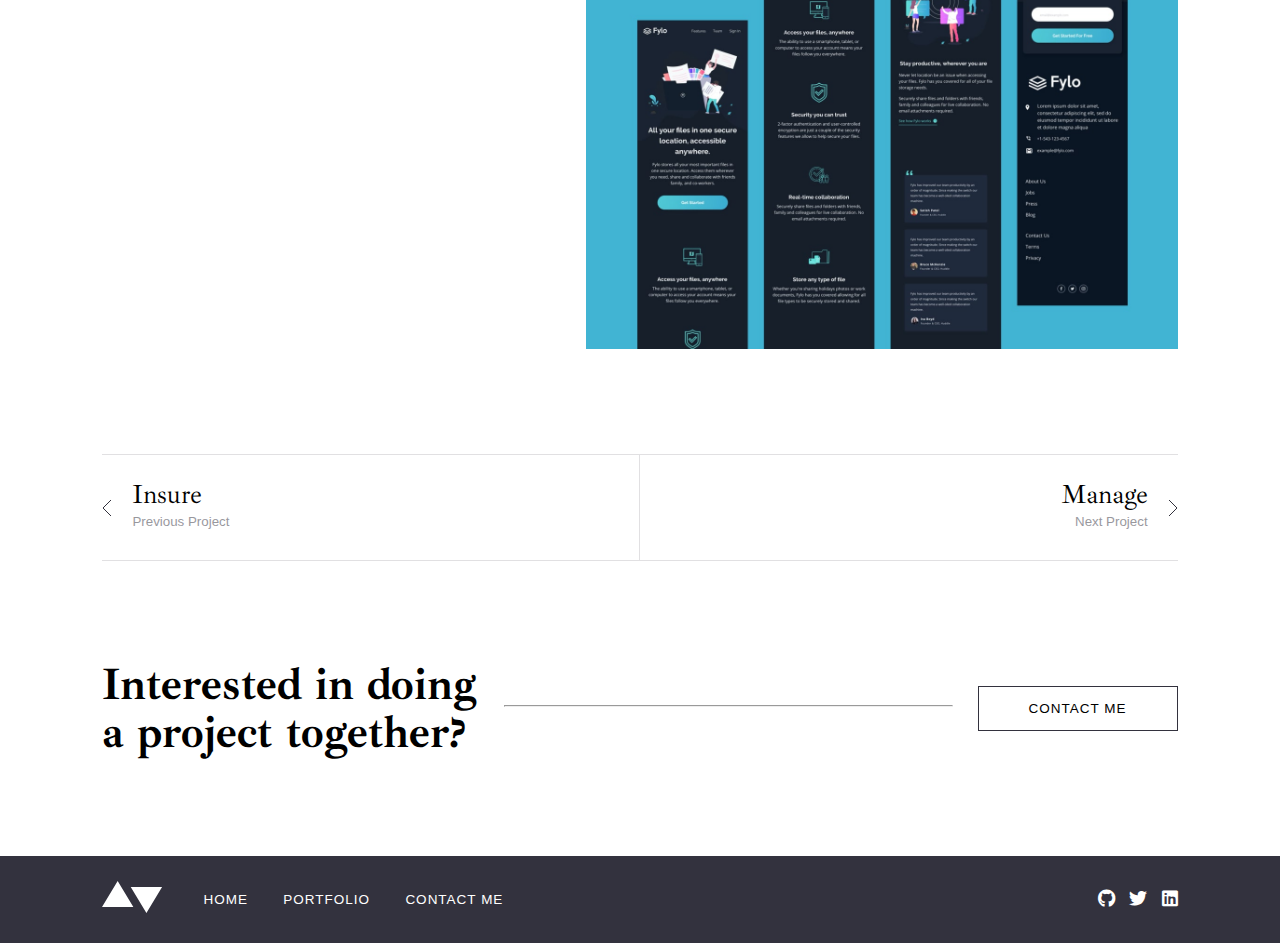
<file: projects/fylo.html>
<!DOCTYPE html>
<html lang="en">
<head>
    <meta charset="UTF-8">
    <meta name="viewport" content="width=device-width, initial-scale=1.0">
    <link rel="stylesheet" href="https://cdnjs.cloudflare.com/ajax/libs/font-awesome/5.12.1/css/all.min.css">
    <link rel="stylesheet" href="/styles/main.css">
    <link rel="icon" type="image/png" sizes="32x32" href="./images/favicon-32x32.png">
    <title>Frontend Mentor | Minimalist Portfolio - Fylo Project</title>
</head>

<body>
  <nav class="navbar">
    <a href="/index.html">
      <img src="/images/logo.svg" alt="Company logo">
    </a>
    <ul class="navbar__links">
      <li>
        <a href="/index.html">Home</a>
      </li>
      <li class="current">
        <a href="/portfolio.html">Portfolio</a>
      </li>
      <li>
        <a href="/contact.html">Contact Me</a>
      </li>
    </ul>
    <a href="#" class="navbar__mobile">
      <img src="/images/icons/hamburger.svg" class="hamburger" alt="Hamburger shape">
      <img src="/images/icons/close.svg" class="close" alt="X shape">
    </a>
  </nav>
  
      <div class="img__container">
        <img src="/images/detail/desktop/image-fylo-hero@2x.jpg" alt="Static preview of webpage">
      </div>

      <div class="project__details">
        <div class="overview">
          <hr>
          <h2>Fylo</h2>
          <p>
            This project was built in pure HTML and CSS. I had mobile and desktop designs to 
            work to and built it so that it was fully-responsive. I took a mobile-first approach 
            and used modern CSS like Flexbox and Grid for layout purposes.
          </p>
          <small> 
            Interaction Design / Front End Development
            <br>
            HTML / CSS
          </small>
          <form action="https://fylo-landing-page-alpha.now.sh/" target="_blank" type="submit">
            <button class="btn">Visit website</button>
          </form>
          <hr>
        </div>

        <div class="bg__previews">
          <div class="background">
            <h3>Project Background</h3>
            <p>
              This project was a front-end  challenge from Frontend Mentor. It’s a platform that 
              enables you to practice building websites to a design and project brief. Each challenge 
              includes mobile and desktop designs to show how the website should look at different 
              screen sizes. Creating these projects has helped me refine my workflow and solve 
              real-world coding problems. I’ve learned something new with each project, helping 
              me to improve and adapt my style.
            </p>
          </div>
          <div class="previews">
            <h3>Static Previews</h3>
            <img src="/images/detail/desktop/image-fylo-preview-1@2x.jpg" alt="Portfolio preview">
            <img src="/images/detail/desktop/image-fylo-preview-2@2x.jpg" alt="Portfolio preview">
          </div>
        </div>
      </div>
    
      <div class="project__nav">
        <form action="/projects/insure.html">
          <button>
            <svg xmlns="http://www.w3.org/2000/svg" width="10" height="16"><path fill="none" stroke="#33323D" d="M9 0L1 8l8 8"/></svg>
            <svg xmlns="http://www.w3.org/2000/svg" width="10" height="16"><path fill="none" stroke="#33323D" d="M9 0L1 8l8 8"/></svg>
            <div class="prev">
              <h3>Insure</h3>
              <p>Previous Project</p></div>
          </button>
        </form>
        <form action="/projects/manage.html">
          <button>
            <svg xmlns="http://www.w3.org/2000/svg" width="10" height="16"><path fill="none" stroke="#33323D" d="M1 0l8 8-8 8"/></svg>
            <svg xmlns="http://www.w3.org/2000/svg" width="10" height="16"><path fill="none" stroke="#33323D" d="M1 0l8 8-8 8"/></svg>
            <div class="next">
              <h3>Manage</h3>
              <p>Next Project</p>
            </div>
          </button>
        </form>
      </div>

      <div class="cta">
        <h2>Interested in doing a project together?</h2>
        <hr>
        <form action="/contact.html">
          <button type="submit" class="btn">Contact me</button>
        </form>
      </div>
    
      <footer class="footer">
        <a href="/index.html">
          <img src="/images/logo-white.svg" alt="Company logo">
        </a>
          <ul class="footer__links">
            <li>
              <a href="/index.html">Home</a>
            </li>
            <li>
              <a href="/portfolio.html">Portfolio</a>
            </li>
            <li>
              <a href="/contact.html">Contact Me</a>
            </li>
          </ul>
          <div class="socials">
            <a href="#" aria-label="View my work on Github">
              <i class="fab fa-github"></i>
            </a>
            <a href="#" aria-label="Follow me on Twitter">
              <i class="fab fa-twitter"></i>
            </a>
            <a href="#" aria-label="Add me on LinkedIn">
              <i class="fab fa-linkedin"></i>
            </a>
          </div>
      </footer>

    <script src="/script.js"></script>
</body>
</html>
</file>
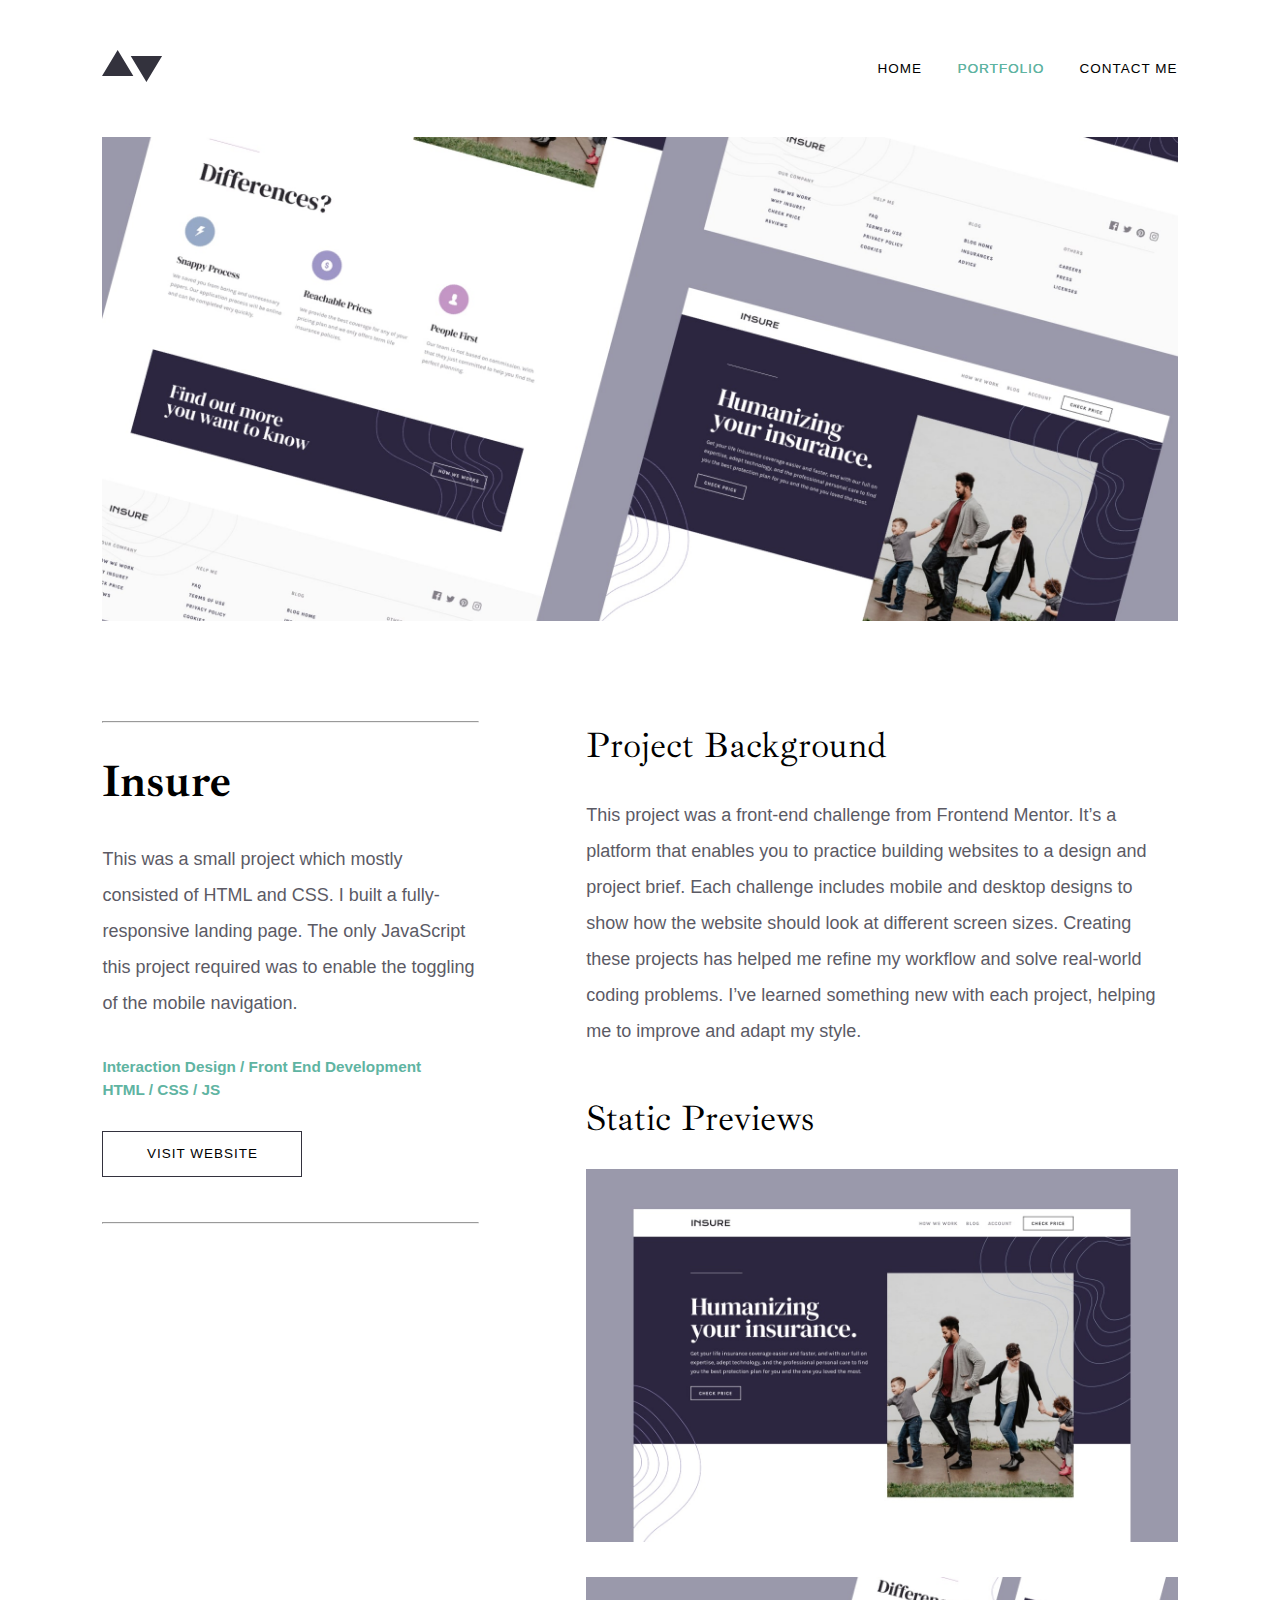
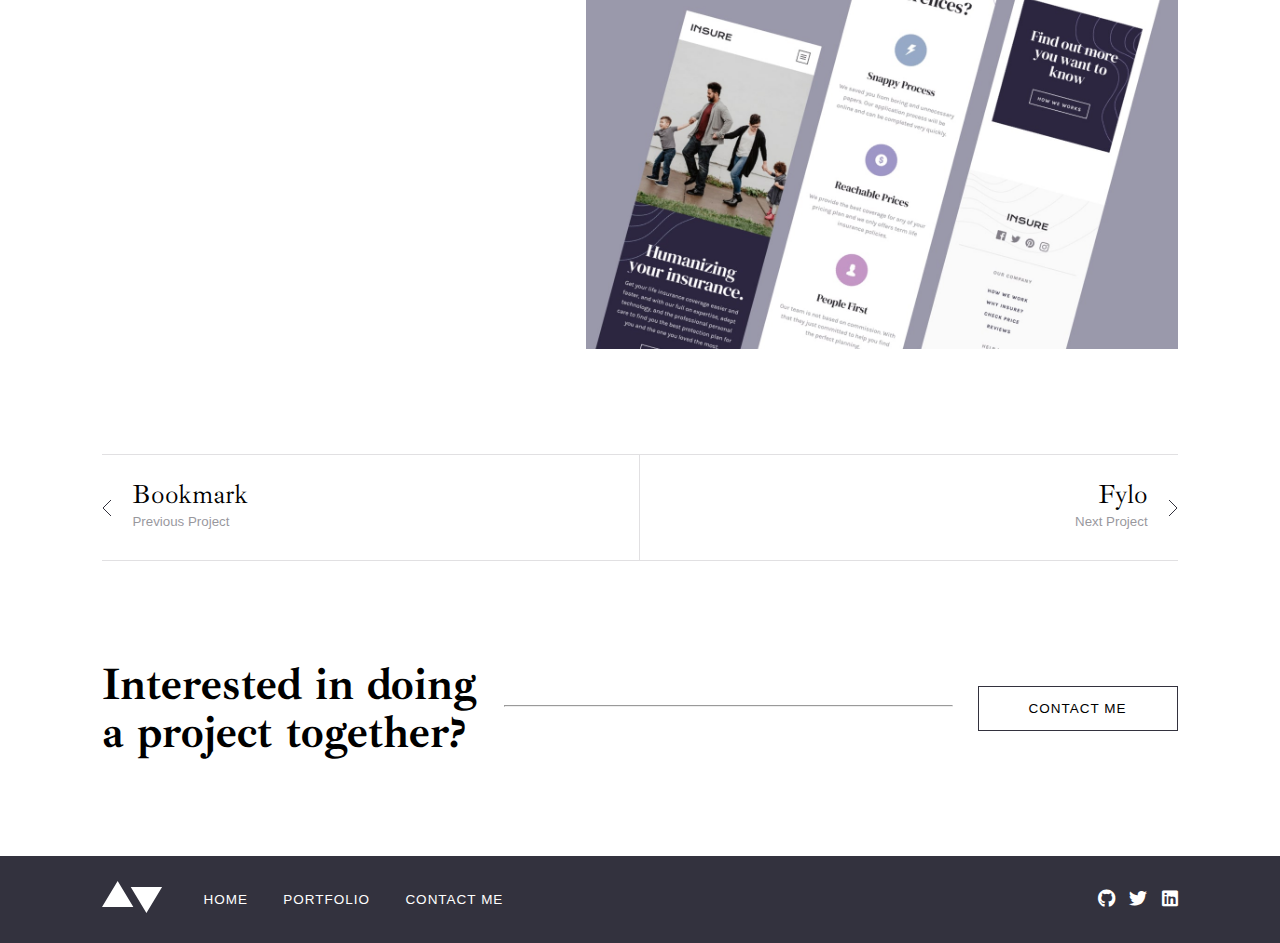
<file: projects/insure.html>
<!DOCTYPE html>
<html lang="en">
<head>
    <meta charset="UTF-8">
    <meta name="viewport" content="width=device-width, initial-scale=1.0">
    <link rel="stylesheet" href="https://cdnjs.cloudflare.com/ajax/libs/font-awesome/5.12.1/css/all.min.css">
    <link rel="stylesheet" href="/styles/main.css">
    <link rel="icon" type="image/png" sizes="32x32" href="./images/favicon-32x32.png">
    <title>Frontend Mentor | Minimalist Portfolio - Insure Project</title>
</head>

<body>
  <nav class="navbar">
    <a href="/index.html">
      <img src="/images/logo.svg" alt="Company logo">
    </a>
    <ul class="navbar__links">
      <li>
        <a href="/index.html">Home</a>
      </li>
      <li class="current">
        <a href="/portfolio.html">Portfolio</a>
      </li>
      <li>
        <a href="/contact.html">Contact Me</a>
      </li>
    </ul>
    <a href="#" class="navbar__mobile">
      <img src="/images/icons/hamburger.svg" class="hamburger" alt="Hamburger shape">
      <img src="/images/icons/close.svg" class="close" alt="X shape">
    </a>
  </nav>
  
      <div class="img__container">
        <img src="/images/detail/desktop/image-insure-hero@2x.jpg" alt="Static preview of webpage">
      </div>

      <div class="project__details">
        <div class="overview">
          <hr>
          <h2>Insure</h2>
          <p>
            This was a small project which mostly consisted of HTML and CSS. I built a 
            fully-responsive landing page. The only JavaScript this project required was 
            to enable the toggling of the mobile navigation.
          </p>
          <small> 
            Interaction Design / Front End Development
            <br>
            HTML / CSS / JS
          </small>
          <form action="https://insure-landing-page-silk.now.sh/" target="_blank" type="submit">
            <button class="btn">Visit website</button>
          </form>
          <hr>
        </div>

        <div class="bg__previews">
          <div class="background">
            <h3>Project Background</h3>
            <p>
              This project was a front-end  challenge from Frontend Mentor. It’s a platform that 
              enables you to practice building websites to a design and project brief. Each challenge 
              includes mobile and desktop designs to show how the website should look at different 
              screen sizes. Creating these projects has helped me refine my workflow and solve 
              real-world coding problems. I’ve learned something new with each project, helping 
              me to improve and adapt my style.
            </p>
          </div>
          <div class="previews">
            <h3>Static Previews</h3>
            <img src="/images/detail/desktop/image-insure-preview-1@2x.jpg" alt="Portfolio preview">
            <img src="/images/detail/desktop/image-insure-preview-2@2x.jpg" alt="Portfolio preview">
          </div>
        </div>
      </div>
    
      <div class="project__nav">
        <form action="/projects/bookmark.html">
          <button>
            <svg xmlns="http://www.w3.org/2000/svg" width="10" height="16"><path fill="none" stroke="#33323D" d="M9 0L1 8l8 8"/></svg>
            <svg xmlns="http://www.w3.org/2000/svg" width="10" height="16"><path fill="none" stroke="#33323D" d="M9 0L1 8l8 8"/></svg>
            <div class="prev">
              <h3>Bookmark</h3>
              <p>Previous Project</p></div>
          </button>
        </form>
        <form action="/projects/fylo.html">
          <button>
            <svg xmlns="http://www.w3.org/2000/svg" width="10" height="16"><path fill="none" stroke="#33323D" d="M1 0l8 8-8 8"/></svg>
            <svg xmlns="http://www.w3.org/2000/svg" width="10" height="16"><path fill="none" stroke="#33323D" d="M1 0l8 8-8 8"/></svg>
            <div class="next">
              <h3>Fylo</h3>
              <p>Next Project</p>
            </div>
          </button>
        </form>
      </div>

      <div class="cta">
        <h2>Interested in doing a project together?</h2>
        <hr>
        <form action="/contact.html">
          <button type="submit" class="btn">Contact me</button>
        </form>
      </div>
    
      <footer class="footer">
        <a href="/index.html">
          <img src="/images/logo-white.svg" alt="Company logo">
        </a>
          <ul class="footer__links">
            <li>
              <a href="/index.html">Home</a>
            </li>
            <li>
              <a href="/portfolio.html">Portfolio</a>
            </li>
            <li>
              <a href="/contact.html">Contact Me</a>
            </li>
          </ul>
          <div class="socials">
            <a href="#" aria-label="View my work on Github">
              <i class="fab fa-github"></i>
            </a>
            <a href="#" aria-label="Follow me on Twitter">
              <i class="fab fa-twitter"></i>
            </a>
            <a href="#" aria-label="Add me on LinkedIn">
              <i class="fab fa-linkedin"></i>
            </a>
          </div>
      </footer>

    <script src="/script.js"></script>
</body>
</html>
</file>
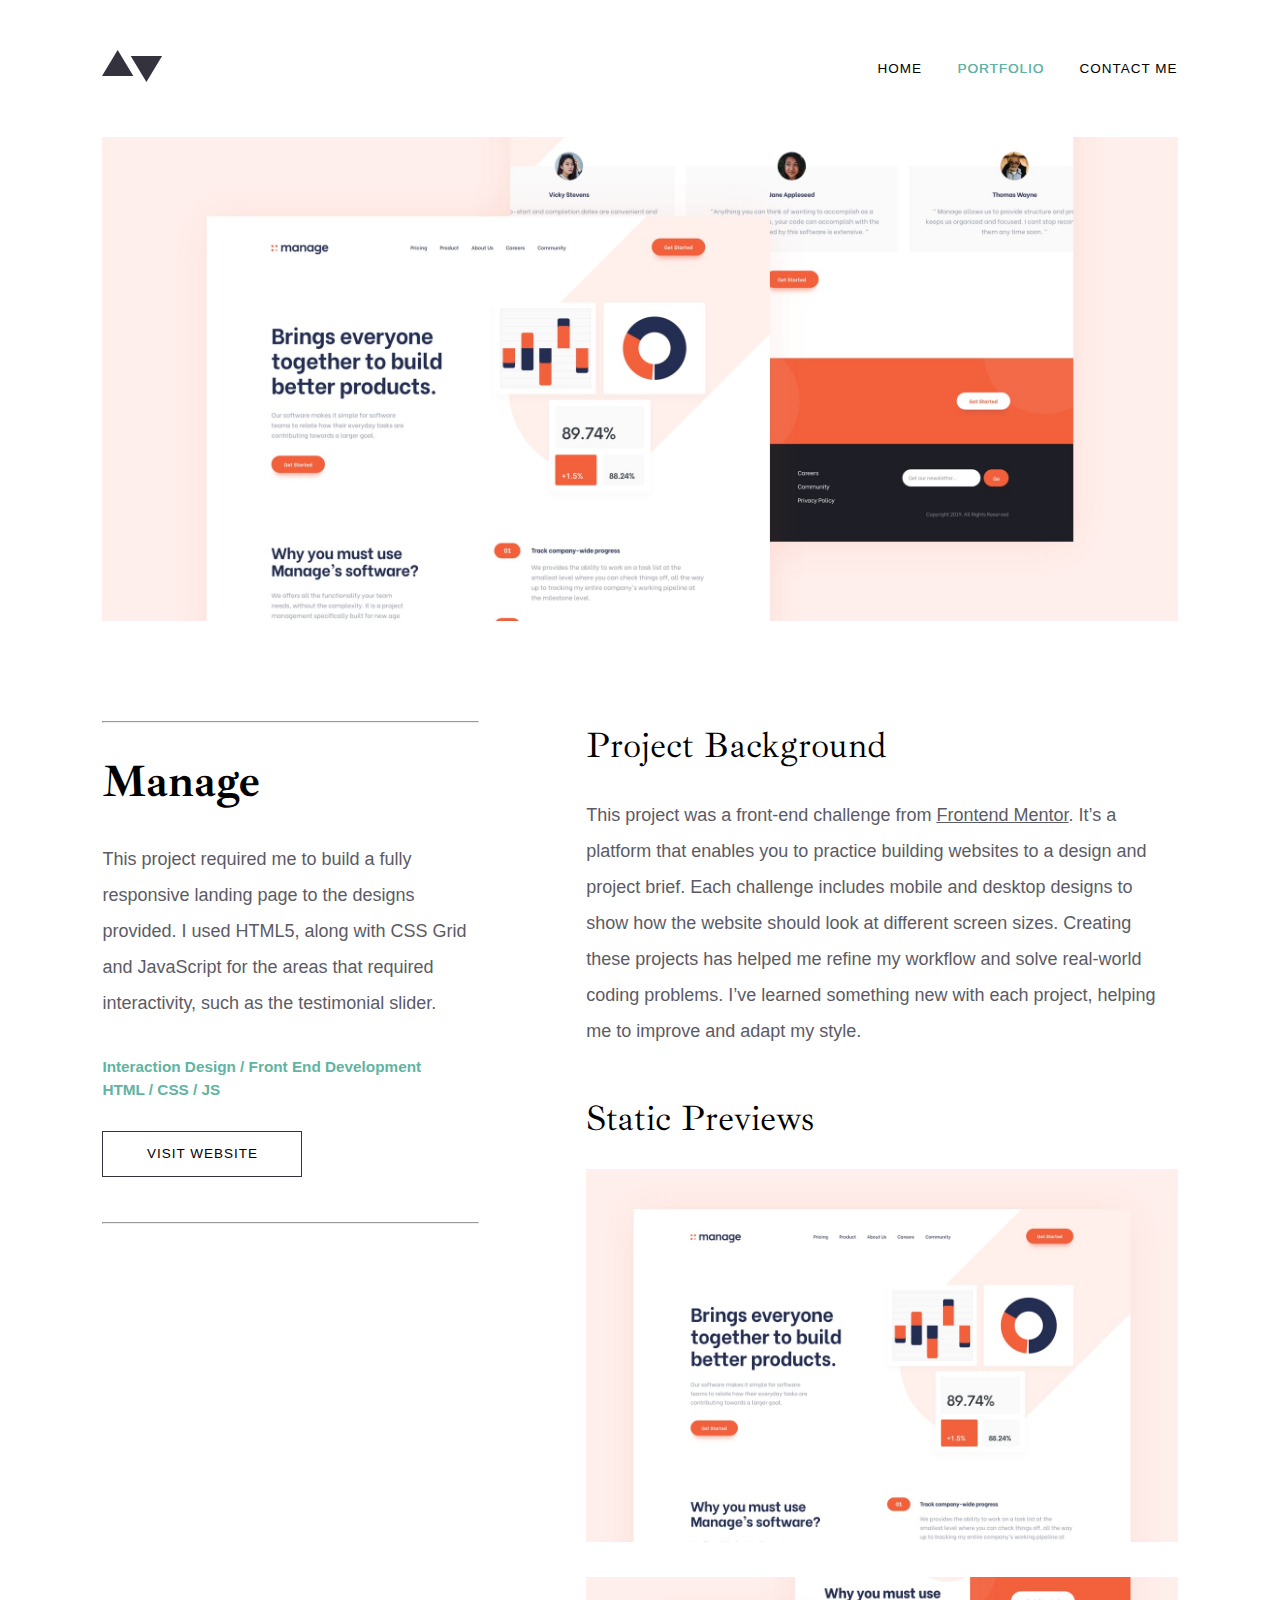
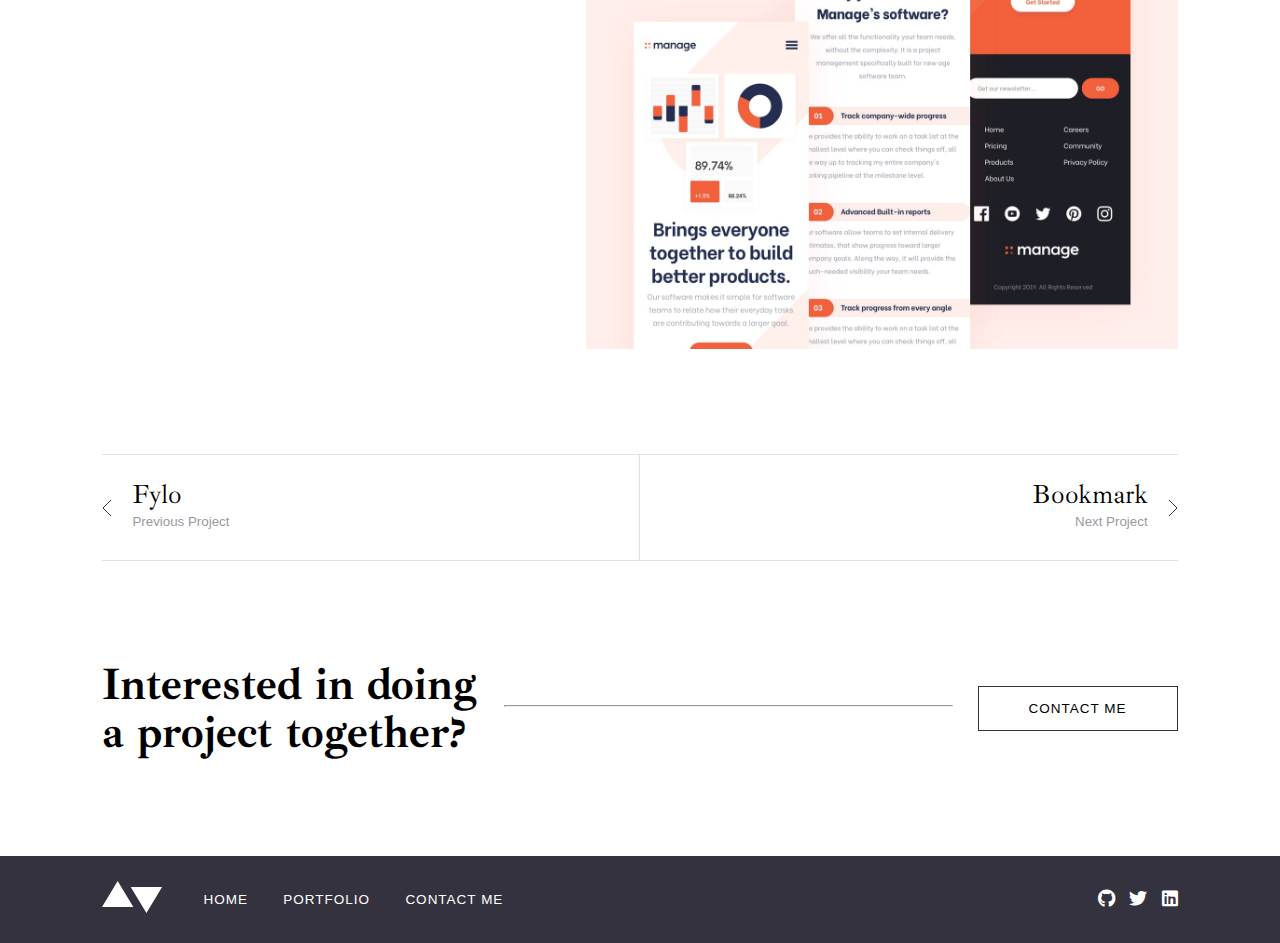
<file: projects/manage.html>
<!DOCTYPE html>
<html lang="en">
<head>
    <meta charset="UTF-8">
    <meta name="viewport" content="width=device-width, initial-scale=1.0">
    <link rel="stylesheet" href="https://cdnjs.cloudflare.com/ajax/libs/font-awesome/5.12.1/css/all.min.css">
    <link rel="stylesheet" href="/styles/main.css">
    <link rel="icon" type="image/png" sizes="32x32" href="./images/favicon-32x32.png">
    <title>Frontend Mentor | Minimalist Portfolio - Manage Project</title>
</head>

<body>
  <nav class="navbar">
    <a href="/index.html">
      <img src="/images/logo.svg" alt="Company logo">
    </a>
    <ul class="navbar__links">
      <li>
        <a href="/index.html">Home</a>
      </li>
      <li class="current">
        <a href="/portfolio.html">Portfolio</a>
      </li>
      <li>
        <a href="/contact.html">Contact Me</a>
      </li>
    </ul>
    <a href="#" class="navbar__mobile">
      <img src="/images/icons/hamburger.svg" class="hamburger" alt="Hamburger shape">
      <img src="/images/icons/close.svg" class="close" alt="X shape">
    </a>
  </nav>
  
      <div class="img__container">
        <img src="/images/detail/desktop/image-manage-hero@2x.jpg" alt="Static preview of webpage">
      </div>

      <div class="project__details">
        <div class="overview">
          <hr>
          <h2>Manage</h2>
          <p>
            This project required me to build a fully responsive landing page to the designs 
            provided. I used HTML5, along with CSS Grid and JavaScript for the areas that 
            required interactivity, such as the testimonial slider.
          </p>
          <small> 
            Interaction Design / Front End Development
            <br>
            HTML / CSS / JS
          </small>
          <form action="https://manage-landing-page-three.now.sh/" target="_blank" type="submit">
            <button class="btn">Visit website</button>
          </form>
          <hr>
        </div>

        <div class="bg__previews">
          <div class="background">
            <h3>Project Background</h3>
            <p>
              This project was a front-end  challenge from <u>Frontend Mentor</u>. It’s a platform that 
              enables you to practice building websites to a design and project brief. Each challenge 
              includes mobile and desktop designs to show how the website should look at different 
              screen sizes. Creating these projects has helped me refine my workflow and solve 
              real-world coding problems. I’ve learned something new with each project, helping 
              me to improve and adapt my style.
            </p>
          </div>
          <div class="previews">
            <h3>Static Previews</h3>
            <img src="/images/detail/desktop/image-manage-preview-1@2x.jpg" alt="Portfolio preview">
            <img src="/images/detail/desktop/image-manage-preview-2@2x.jpg" alt="Portfolio preview">
          </div>
        </div>
      </div>
    
      <div class="project__nav">
        <form action="/projects/fylo.html">
          <button>
            <svg xmlns="http://www.w3.org/2000/svg" width="10" height="16"><path fill="none" stroke="#33323D" d="M9 0L1 8l8 8"/></svg>
            <svg xmlns="http://www.w3.org/2000/svg" width="10" height="16"><path fill="none" stroke="#33323D" d="M9 0L1 8l8 8"/></svg>
            <div class="prev">
              <h3>Fylo</h3>
              <p>Previous Project</p></div>
          </button>
        </form>
        <form action="/projects/bookmark.html">
          <button>
            <svg xmlns="http://www.w3.org/2000/svg" width="10" height="16"><path fill="none" stroke="#33323D" d="M1 0l8 8-8 8"/></svg>
            <svg xmlns="http://www.w3.org/2000/svg" width="10" height="16"><path fill="none" stroke="#33323D" d="M1 0l8 8-8 8"/></svg>
            <div class="next">
              <h3>Bookmark</h3>
              <p>Next Project</p>
            </div>
          </button>
        </form>
      </div>

      <div class="cta">
        <h2>Interested in doing a project together?</h2>
        <hr>
        <form action="/contact.html">
          <button type="submit" class="btn">Contact me</button>
        </form>
      </div>
    
      <footer class="footer">
        <a href="/index.html">
          <img src="/images/logo-white.svg" alt="Company logo">
        </a>
          <ul class="footer__links">
            <li>
              <a href="/index.html">Home</a>
            </li>
            <li>
              <a href="/portfolio.html">Portfolio</a>
            </li>
            <li>
              <a href="/contact.html">Contact Me</a>
            </li>
          </ul>
          <div class="socials">
            <a href="#" aria-label="View my work on Github">
              <i class="fab fa-github"></i>
            </a>
            <a href="#" aria-label="Follow me on Twitter">
              <i class="fab fa-twitter"></i>
            </a>
            <a href="#" aria-label="Add me on LinkedIn">
              <i class="fab fa-linkedin"></i>
            </a>
          </div>
      </footer>

    <script src="/script.js"></script>
</body>
</html>
</file>
<file: styles/main.css>
@import url("https://fonts.googleapis.com/css2?family=Public+Sans:wght@100;400;700&display=swap");
@import url("https://fonts.googleapis.com/css2?family=Ibarra+Real+Nova:wght@400;700&display=swap");
* {
  -webkit-box-sizing: border-box;
          box-sizing: border-box;
  margin: 0;
  padding: 0;
}

*:focus {
  outline: 0;
}

body {
  max-width: 1900px;
  margin: 0 auto;
}

body > * {
  padding-left: 8vw;
  padding-right: 8vw;
  overflow-x: hidden;
}

@media (max-width: 896px) {
  body > * {
    padding-left: 5vw;
    padding-right: 5vw;
  }
}

html {
  font-size: 18px;
  font-family: "Open Sans", sans-serif;
}

h1, h2, h3 {
  font-family: "Ibarra Real Nova", serif;
}

h1 {
  font-size: 3.125em;
  font-weight: 700;
  line-height: 1;
}

@media (max-width: 1063px) {
  h1 {
    font-size: 4.5vw;
  }
}

@media (max-width: 896px) {
  h1 {
    font-size: 2.5em;
  }
}

@media (max-width: 375px) {
  h1 {
    font-size: 2.2em;
  }
}

h2 {
  font-size: 2.5em;
  font-weight: 700;
  line-height: 1.05;
}

@media (max-width: 580px) {
  h2 {
    font-size: 2.2em;
  }
}

h3 {
  font-size: 2em;
  font-weight: 400;
  line-height: 1.125;
}

p {
  font-size: 1em;
  line-height: 1.875;
  color: #33323e;
  opacity: 80%;
}

@media (max-width: 896px) {
  p {
    font-size: .9em;
  }
}

.btn {
  font-family: inherit;
  text-transform: uppercase;
  border: none;
  font-size: 0.75em;
  font-weight: 100;
  line-height: 1;
  text-transform: uppercase;
  letter-spacing: 1px;
}

small {
  color: #f42f2f;
  font-style: italic;
  font-size: 10px;
  font-weight: 700;
  padding-top: 3px;
}

label {
  font-size: 13px;
  font-weight: 700;
  opacity: 80%;
}

ul {
  list-style: none;
}

ul li {
  font-size: 0.75em;
  font-weight: 100;
  line-height: 1;
  text-transform: uppercase;
  letter-spacing: 1px;
}

a {
  color: inherit;
  text-decoration: none;
  text-transform: uppercase;
}

.navbar {
  display: -webkit-box;
  display: -ms-flexbox;
  display: flex;
  -webkit-box-pack: justify;
      -ms-flex-pack: justify;
          justify-content: space-between;
  -webkit-box-align: center;
      -ms-flex-align: center;
          align-items: center;
  padding-top: 50px;
  padding-bottom: 50px;
}

.navbar__links {
  display: -webkit-box;
  display: -ms-flexbox;
  display: flex;
  -webkit-box-pack: justify;
      -ms-flex-pack: justify;
          justify-content: space-between;
  width: 300px;
}

.navbar__links li {
  position: relative;
}

.navbar__links li.current {
  color: #5fb4a2;
  text-shadow: 0.35px 0px #5fb4a2;
}

.navbar__links li::after {
  content: '';
  position: absolute;
  left: 50%;
  bottom: -6px;
  height: 1px;
  width: 0;
  -webkit-transition: .2s;
  transition: .2s;
}

.navbar__links li:not(.current):hover::after {
  content: '';
  position: absolute;
  left: -10%;
  bottom: -6px;
  height: 1px;
  width: 120%;
  background-color: #5fb4a2;
}

.navbar__mobile {
  display: none;
}

.navbar__mobile .close {
  display: none;
}

@media (max-width: 580px) {
  .navbar__links {
    display: block;
    position: absolute;
    z-index: 2;
    background-color: #33323e;
    top: 100px;
    right: 5vw;
    width: 50vw;
    min-width: 200px;
    padding-top: 30px;
    -webkit-transform: translateY(-300px);
            transform: translateY(-300px);
    -webkit-transition: .5s ease-in-out;
    transition: .5s ease-in-out;
  }
  .navbar__links li, .navbar__links li.current {
    margin-bottom: 30px;
    text-align: center;
    color: white;
    text-shadow: none;
  }
  .navbar__links li:hover, .navbar__links li.current:hover {
    color: #5fb4a2;
  }
  .navbar__links li::after, .navbar__links li.current::after {
    display: none;
  }
  .navbar__links.active {
    -webkit-transform: translateY(0);
            transform: translateY(0);
  }
  .navbar__mobile {
    display: block;
    position: relative;
  }
  .navbar__mobile.active .hamburger {
    display: none;
  }
  .navbar__mobile.active .close {
    display: block;
  }
}

.btn {
  border: 1px solid #33323e;
  background-color: transparent;
  padding: 15px;
  width: 200px;
  cursor: pointer;
}

.btn:hover {
  background-color: #33323e;
  color: white;
  -webkit-transition: 0.15s ease-in-out;
  transition: 0.15s ease-in-out;
}

img {
  max-width: 100%;
}

.cta {
  display: -webkit-box;
  display: -ms-flexbox;
  display: flex;
  -webkit-box-pack: justify;
      -ms-flex-pack: justify;
          justify-content: space-between;
  -webkit-box-align: center;
      -ms-flex-align: center;
          align-items: center;
  padding-top: 100px;
  padding-bottom: 100px;
}

.cta h2 {
  -webkit-box-flex: 0;
      -ms-flex: 0 0 35%;
          flex: 0 0 35%;
}

.cta hr {
  -webkit-box-flex: 0.9;
      -ms-flex: 0.9;
          flex: 0.9;
}

@media (max-width: 1130px) {
  .cta h2 {
    -webkit-box-flex: 0;
        -ms-flex: 0 0 45%;
            flex: 0 0 45%;
  }
}

@media (max-width: 835px) {
  .cta h2 {
    font-size: 4.6vw;
  }
}

@media (max-width: 660px) {
  .cta {
    padding-top: 50px;
    padding-bottom: 50px;
    -webkit-box-orient: vertical;
    -webkit-box-direction: normal;
        -ms-flex-direction: column;
            flex-direction: column;
    text-align: center;
  }
  .cta h2 {
    margin-bottom: 30px;
    font-size: 2.2em;
  }
  .cta hr {
    display: none;
  }
}

.footer {
  display: -webkit-box;
  display: -ms-flexbox;
  display: flex;
  -webkit-box-align: center;
      -ms-flex-align: center;
          align-items: center;
  background-color: #33323e;
  padding-top: 25px;
  padding-bottom: 25px;
}

.footer > * {
  color: white;
}

.footer__links {
  display: -webkit-box;
  display: -ms-flexbox;
  display: flex;
  -webkit-box-pack: justify;
      -ms-flex-pack: justify;
          justify-content: space-between;
  width: 300px;
  margin-left: 40px;
}

.footer .socials {
  display: -webkit-box;
  display: -ms-flexbox;
  display: flex;
  -webkit-box-pack: justify;
      -ms-flex-pack: justify;
          justify-content: space-between;
  width: 80px;
  margin-left: auto;
}

@media (max-width: 580px) {
  .footer {
    padding-top: 50px;
    padding-bottom: 50px;
    -webkit-box-orient: vertical;
    -webkit-box-direction: normal;
        -ms-flex-direction: column;
            flex-direction: column;
  }
  .footer > * {
    margin: 0 auto;
  }
  .footer__links {
    -webkit-box-orient: vertical;
    -webkit-box-direction: normal;
        -ms-flex-direction: column;
            flex-direction: column;
    text-align: center;
    padding: 40px 0;
    width: auto;
  }
  .footer__links li {
    margin-bottom: 25px;
  }
  .footer__links li:last-of-type {
    margin-bottom: 0;
  }
  .footer .socials {
    width: 120px;
  }
  .footer .socials a i {
    font-size: 25px;
  }
}

.hero {
  position: relative;
}

.hero__tablet {
  display: none;
}

.hero__text {
  display: -webkit-box;
  display: -ms-flexbox;
  display: flex;
  -webkit-box-pack: justify;
      -ms-flex-pack: justify;
          justify-content: space-between;
  -webkit-box-orient: vertical;
  -webkit-box-direction: normal;
      -ms-flex-direction: column;
          flex-direction: column;
  position: absolute;
  background-color: #fafafa;
  bottom: 0;
  left: 8vw;
  width: 40%;
  padding: 50px 15px 0 0;
}

.hero__text .btn-homepage {
  background: -webkit-gradient(linear, left top, right top, color-stop(25%, #1d3444), color-stop(25%, #20394c));
  background: linear-gradient(to right, #1d3444 25%, #20394c 25% 100%);
  margin-top: 20px;
  color: white;
  border: none;
  text-align: left;
}

.hero__text .btn-homepage svg {
  margin-left: 3px;
}

.hero__text .btn-homepage span {
  padding-left: 50px;
}

.hero__text .btn-homepage:hover {
  background: -webkit-gradient(linear, left top, right top, color-stop(25%, #54a091), color-stop(25%, #5fb4a2));
  background: linear-gradient(to right, #54a091 25%, #5fb4a2 25% 100%);
}

.hero__text .btn-homepage:hover .bottomArrow {
  stroke: #fff;
}

@media (max-width: 896px) {
  .hero__desktop {
    display: none;
  }
  .hero__tablet {
    display: block;
  }
  .hero__text {
    left: 5vw;
    width: 60%;
  }
}

@media (max-width: 580px) {
  .hero .hero__desktop {
    display: block;
  }
  .hero .hero__tablet {
    display: none;
  }
  .hero .hero__text {
    padding: 30px 0 0;
    position: relative;
    width: 100%;
    left: 0;
  }
}

.about {
  display: -webkit-box;
  display: -ms-flexbox;
  display: flex;
  -webkit-box-pack: justify;
      -ms-flex-pack: justify;
          justify-content: space-between;
  padding-top: 150px;
}

.about .img__container {
  -webkit-box-flex: 0;
      -ms-flex: 0 0 50%;
          flex: 0 0 50%;
}

.about .img__container .tab-portrait {
  display: none;
}

.about .img__container .sub-portrait-form {
  display: none;
}

.about .main__text {
  display: -webkit-box;
  display: -ms-flexbox;
  display: flex;
  -webkit-box-pack: justify;
      -ms-flex-pack: justify;
          justify-content: space-between;
  -webkit-box-orient: vertical;
  -webkit-box-direction: normal;
      -ms-flex-direction: column;
          flex-direction: column;
  -webkit-box-flex: 0;
      -ms-flex: 0 0 35%;
          flex: 0 0 35%;
}

.about .main__text .inner__text p {
  padding: 25px 0;
}

@media (max-width: 1126px) {
  .about .img__container {
    -webkit-box-flex: 0;
        -ms-flex: 0 0 30%;
            flex: 0 0 30%;
    margin: auto 0;
  }
  .about .img__container .desk-portrait {
    display: none;
  }
  .about .img__container .tab-portrait {
    display: block;
  }
  .about .main__text {
    -webkit-box-flex: 0;
        -ms-flex: 0 0 65%;
            flex: 0 0 65%;
  }
}

@media (max-width: 896px) {
  .about {
    padding-top: 100px;
  }
}

@media (max-width: 750px) {
  .about .img__container .sub-portrait-form {
    display: block;
    margin-top: 20px;
  }
  .about .img__container .sub-portrait-form .btn {
    width: 100%;
  }
  .about .main__text .inner__text {
    padding: 30px 0 35px;
  }
  .about .main__text .inner__text p {
    padding: 15px 0 0;
  }
  .about .main__text .inner__text form {
    display: none;
  }
}

@media (max-width: 580px) {
  .about {
    padding-top: 50px;
    -webkit-box-orient: vertical;
    -webkit-box-direction: normal;
        -ms-flex-direction: column;
            flex-direction: column;
  }
  .about .img__container {
    margin: 0 auto;
  }
  .about .img__container .desk-portrait {
    display: -webkit-box;
    display: -ms-flexbox;
    display: flex;
    width: 400px;
    margin-bottom: 30px;
  }
  .about .img__container .tab-portrait {
    display: none;
  }
  .about .img__container .sub-portrait-form {
    display: none;
  }
  .about .main__text {
    margin: 0 auto;
    max-width: 400px;
  }
  .about .main__text .inner__text form {
    display: block;
  }
  .about .main__text .inner__text p {
    padding: 25px 0;
  }
}

.projects {
  padding-top: 50px;
  padding-bottom: 50px;
}

.projects .project {
  display: -webkit-box;
  display: -ms-flexbox;
  display: flex;
  margin-bottom: 100px;
}

.projects .project:nth-of-type(4) {
  margin-bottom: 0px;
}

.projects .project .img__container {
  -webkit-box-flex: 0;
      -ms-flex: 0 0 50%;
          flex: 0 0 50%;
  margin: auto 10% auto 0;
}

.projects .project .description {
  display: -webkit-box;
  display: -ms-flexbox;
  display: flex;
  -webkit-box-pack: justify;
      -ms-flex-pack: justify;
          justify-content: space-between;
  -webkit-box-orient: vertical;
  -webkit-box-direction: normal;
      -ms-flex-direction: column;
          flex-direction: column;
  -webkit-box-flex: 0;
      -ms-flex: 0 0 35%;
          flex: 0 0 35%;
}

.projects .project .description .desc__inner p {
  padding: 30px 0;
}

.projects .project:nth-of-type(even) {
  -webkit-box-orient: horizontal;
  -webkit-box-direction: reverse;
      -ms-flex-direction: row-reverse;
          flex-direction: row-reverse;
}

.projects .project:nth-of-type(even) .img__container {
  margin: auto 0 auto 10%;
}

@media (max-width: 960px) {
  .projects .project:nth-of-type(even) .img__container {
    margin: auto 0 auto 8%;
  }
  .projects .project .img__container {
    -webkit-box-flex: 0;
        -ms-flex: 0 0 45%;
            flex: 0 0 45%;
    margin: auto 8% auto 0;
  }
  .projects .project .description {
    -webkit-box-flex: 0;
        -ms-flex: 0 0 45%;
            flex: 0 0 45%;
  }
  .projects .project .description .desc__inner h2 {
    font-size: 2em;
    letter-spacing: 2px;
    padding-top: 20px;
  }
  .projects .project .description .desc__inner p {
    padding: 10px 0 20px;
    line-height: 1.7;
  }
  .projects .project .description .desc__inner form {
    padding-bottom: 20px;
  }
}

@media (max-width: 580px) {
  .projects {
    padding-top: 0;
    padding-bottom: 0;
  }
  .projects .project {
    display: block;
    margin-bottom: 50px;
  }
  .projects .project:nth-of-type(even) .img__container {
    margin: 0 0 20px;
  }
  .projects .project .img__container {
    margin: 0 0 20px 0;
  }
  .projects .project .description .desc__inner h2 {
    padding-top: 40px;
  }
  .projects .project .description .desc__inner form {
    padding-bottom: 40px;
  }
}

.img__container {
  max-width: 100%;
}

.project__details {
  display: -webkit-box;
  display: -ms-flexbox;
  display: flex;
  -webkit-box-pack: justify;
      -ms-flex-pack: justify;
          justify-content: space-between;
  padding-top: 100px;
}

.project__details > * p {
  font-size: 0.9375;
  line-height: 2;
  color: #33323e;
  opacity: 80%;
}

.project__details .overview {
  -webkit-box-flex: 0;
      -ms-flex: 0 0 35%;
          flex: 0 0 35%;
}

.project__details .overview h2 {
  padding-top: 35px;
}

.project__details .overview p {
  padding: 35px 0;
}

.project__details .overview small {
  font-size: .85em;
  line-height: 1.5;
  color: #5fb4a2;
  font-style: normal;
}

.project__details .overview form {
  padding: 30px 0 50px;
}

.project__details .bg__previews {
  -webkit-box-flex: 0;
      -ms-flex: 0 0 55%;
          flex: 0 0 55%;
}

.project__details .bg__previews h3 {
  padding-bottom: 30px;
}

.project__details .bg__previews .previews {
  margin-top: 50px;
}

.project__details .bg__previews .previews img:nth-of-type(2) {
  padding-top: 30px;
}

@media (max-width: 896px) {
  .project__details {
    -webkit-box-orient: vertical;
    -webkit-box-direction: normal;
        -ms-flex-direction: column;
            flex-direction: column;
  }
  .project__details .overview {
    position: relative;
    display: -ms-grid;
    display: grid;
    -ms-grid-columns: (1fr)[2];
        grid-template-columns: repeat(2, 1fr);
    -ms-grid-rows: (auto)[3];
        grid-template-rows: repeat(3, auto);
    grid-gap: 20px;
  }
  .project__details .overview hr {
    position: absolute;
    width: 100%;
  }
  .project__details .overview hr:nth-of-type(2) {
    bottom: 0;
  }
  .project__details .overview small {
    -ms-grid-row: 2;
    -ms-grid-row-span: 1;
    -ms-grid-column: 1;
    -ms-grid-column-span: 1;
    grid-area: 2 / 1 / 3 / 2;
  }
  .project__details .overview form {
    -ms-grid-row: 3;
    -ms-grid-row-span: 1;
    -ms-grid-column: 1;
    -ms-grid-column-span: 1;
    grid-area: 3 / 1 / 4 / 2;
    padding: 0 0 35px;
  }
  .project__details .overview p {
    -ms-grid-row: 1;
    -ms-grid-row-span: 3;
    -ms-grid-column: 2;
    -ms-grid-column-span: 1;
    grid-area: 1 / 2 / 4 / 3;
  }
  .project__details .bg__previews {
    margin-top: 50px;
  }
}

@media (max-width: 580px) {
  .project__details {
    padding-top: 20px;
  }
  .project__details .overview {
    display: -webkit-box;
    display: -ms-flexbox;
    display: flex;
    -webkit-box-orient: vertical;
    -webkit-box-direction: normal;
        -ms-flex-direction: column;
            flex-direction: column;
  }
  .project__details .overview p {
    padding: 20px 0;
  }
  .project__details .overview form {
    padding-top: 35px;
  }
}

.project__nav {
  display: -webkit-box;
  display: -ms-flexbox;
  display: flex;
  -webkit-box-pack: justify;
      -ms-flex-pack: justify;
          justify-content: space-between;
  padding-top: 100px;
}

.project__nav form {
  -webkit-box-flex: 1;
      -ms-flex: 1;
          flex: 1;
}

.project__nav form:nth-child(1) button {
  text-align: left;
}

.project__nav form:nth-child(1) button svg {
  -webkit-transition: .5s;
  transition: .5s;
}

.project__nav form:nth-child(1) button svg:nth-of-type(1) {
  position: absolute;
}

.project__nav form:nth-child(1) button:hover svg:nth-of-type(1) {
  -webkit-transform: translateX(-15px);
          transform: translateX(-15px);
}

.project__nav form:nth-child(1) button .prev {
  margin-left: 20px;
}

.project__nav form:nth-child(2) button {
  text-align: right;
  -webkit-box-orient: horizontal;
  -webkit-box-direction: reverse;
      -ms-flex-direction: row-reverse;
          flex-direction: row-reverse;
  border-right: none;
}

.project__nav form:nth-child(2) button svg {
  -webkit-transition: .5s;
  transition: .5s;
}

.project__nav form:nth-child(2) button svg:nth-of-type(1) {
  position: absolute;
}

.project__nav form:nth-child(2) button:hover svg:nth-of-type(1) {
  -webkit-transform: translateX(15px);
          transform: translateX(15px);
}

.project__nav form:nth-child(2) button .next {
  margin-right: 20px;
}

.project__nav form button {
  display: -webkit-box;
  display: -ms-flexbox;
  display: flex;
  -webkit-box-align: center;
      -ms-flex-align: center;
          align-items: center;
  background-color: transparent;
  width: 100%;
  cursor: pointer;
  padding-top: 25px;
  padding-bottom: 25px;
  border: 1px solid rgba(51, 50, 61, 0.15);
  border-left: none;
}

.project__nav form button p {
  opacity: 50%;
}

.project__nav form button:hover svg path {
  stroke: #5fb4a2;
}

@media (max-width: 580px) {
  .project__nav {
    padding-top: 20px;
  }
}

@media (max-width: 400px) {
  .project__nav h3 {
    font-size: 1.7em;
  }
}

main {
  padding-top: 50px;
  padding-bottom: 50px;
}

main > * {
  display: -webkit-box;
  display: -ms-flexbox;
  display: flex;
  position: relative;
  padding-top: 60px;
  padding-bottom: 60px;
}

main > * h2 {
  -webkit-box-flex: 0;
      -ms-flex: 0 0 50%;
          flex: 0 0 50%;
}

main > * hr {
  position: absolute;
  width: 100%;
  top: 0;
}

@media (max-width: 896px) {
  main > * {
    -webkit-box-orient: vertical;
    -webkit-box-direction: normal;
        -ms-flex-direction: column;
            flex-direction: column;
    padding-top: 40px;
    padding-bottom: 40px;
  }
  main > * h2 {
    padding-bottom: 40px;
  }
}

@media (max-width: 580px) {
  main {
    padding-top: 0;
  }
}

.in__touch__text .socials {
  display: -webkit-box;
  display: -ms-flexbox;
  display: flex;
  -webkit-box-pack: justify;
      -ms-flex-pack: justify;
          justify-content: space-between;
  width: 100px;
  padding-top: 30px;
}

.in__touch__text .socials a i {
  font-size: 22px;
  -webkit-transition: 0.15s ease-in-out;
  transition: 0.15s ease-in-out;
}

.in__touch__text .socials a:nth-child(1) i:hover {
  color: #211F1F;
}

.in__touch__text .socials a:nth-child(2) i:hover {
  color: #00acee;
}

.in__touch__text .socials a:nth-child(3) i:hover {
  color: #0e76a8;
}

.form__control {
  padding-bottom: 30px;
}

.form__control>* {
  width: 100%;
}

.form__control label {
  display: block;
  padding-bottom: 10px;
}

.form__control input,
.form__control textarea {
  background-color: #eaebeb;
  font-family: inherit;
  border: none;
  height: 50px;
  padding: 15px;
  letter-spacing: 1px;
}

.form__control input::-webkit-input-placeholder,
.form__control textarea::-webkit-input-placeholder {
  opacity: 40%;
  font-size: 13px;
  letter-spacing: normal;
}

.form__control input:-ms-input-placeholder,
.form__control textarea:-ms-input-placeholder {
  opacity: 40%;
  font-size: 13px;
  letter-spacing: normal;
}

.form__control input::-ms-input-placeholder,
.form__control textarea::-ms-input-placeholder {
  opacity: 40%;
  font-size: 13px;
  letter-spacing: normal;
}

.form__control input::placeholder,
.form__control textarea::placeholder {
  opacity: 40%;
  font-size: 13px;
  letter-spacing: normal;
}

.form__control input:focus-within,
.form__control textarea:focus-within {
  border: 1px solid #5fb4a2;
}

.form__control textarea {
  min-height: 100px;
  max-height: 180px;
  resize: vertical;
}

.form__control textarea::-webkit-scrollbar {
  width: 10px;
}

.form__control textarea::-webkit-scrollbar-track {
  background-color: #fff;
  border-right: 4px solid #eaebeb;
  border-left: 4px solid #eaebeb;
}

.form__control textarea::-webkit-scrollbar-thumb {
  width: 10px;
  background-color: #20394c;
  border-radius: 100px;
}

.form__control textarea::-webkit-scrollbar-corner {
  display: none;
}

.form__control small {
  display: none;
}

.form__control.invalid small {
  display: block;
}

.form__control.invalid input,
.form__control.invalid textarea {
  border: 1px solid #f42f2f;
}

.form .btn {
  background-color: #20394c;
  color: white;
}

.form .btn:hover {
  border: 1px solid #20394c;
  color: #20394c;
  background-color: transparent;
}

/* Below line is write to use Google font online */

#form_sample {
  text-align: center;
  border: 1px solid #ccc;
  width: 300px;
  padding: 0 50px 15px;
  margin-top: 20px;
  box-shadow: 0 0 15px;
  border-radius: 6px;
  float: left
}

hr {
  margin-top: -5px
}

label {
  float: left;
  font-size: 16px
}

/* -------------------------------------
CSS for Sidebar (optional)
---------------------------------------- */

.form {
  -webkit-box-flex: 1;
      -ms-flex: 1;
          flex: 1;
}
/*# sourceMappingURL=main.css.map */
</file>
